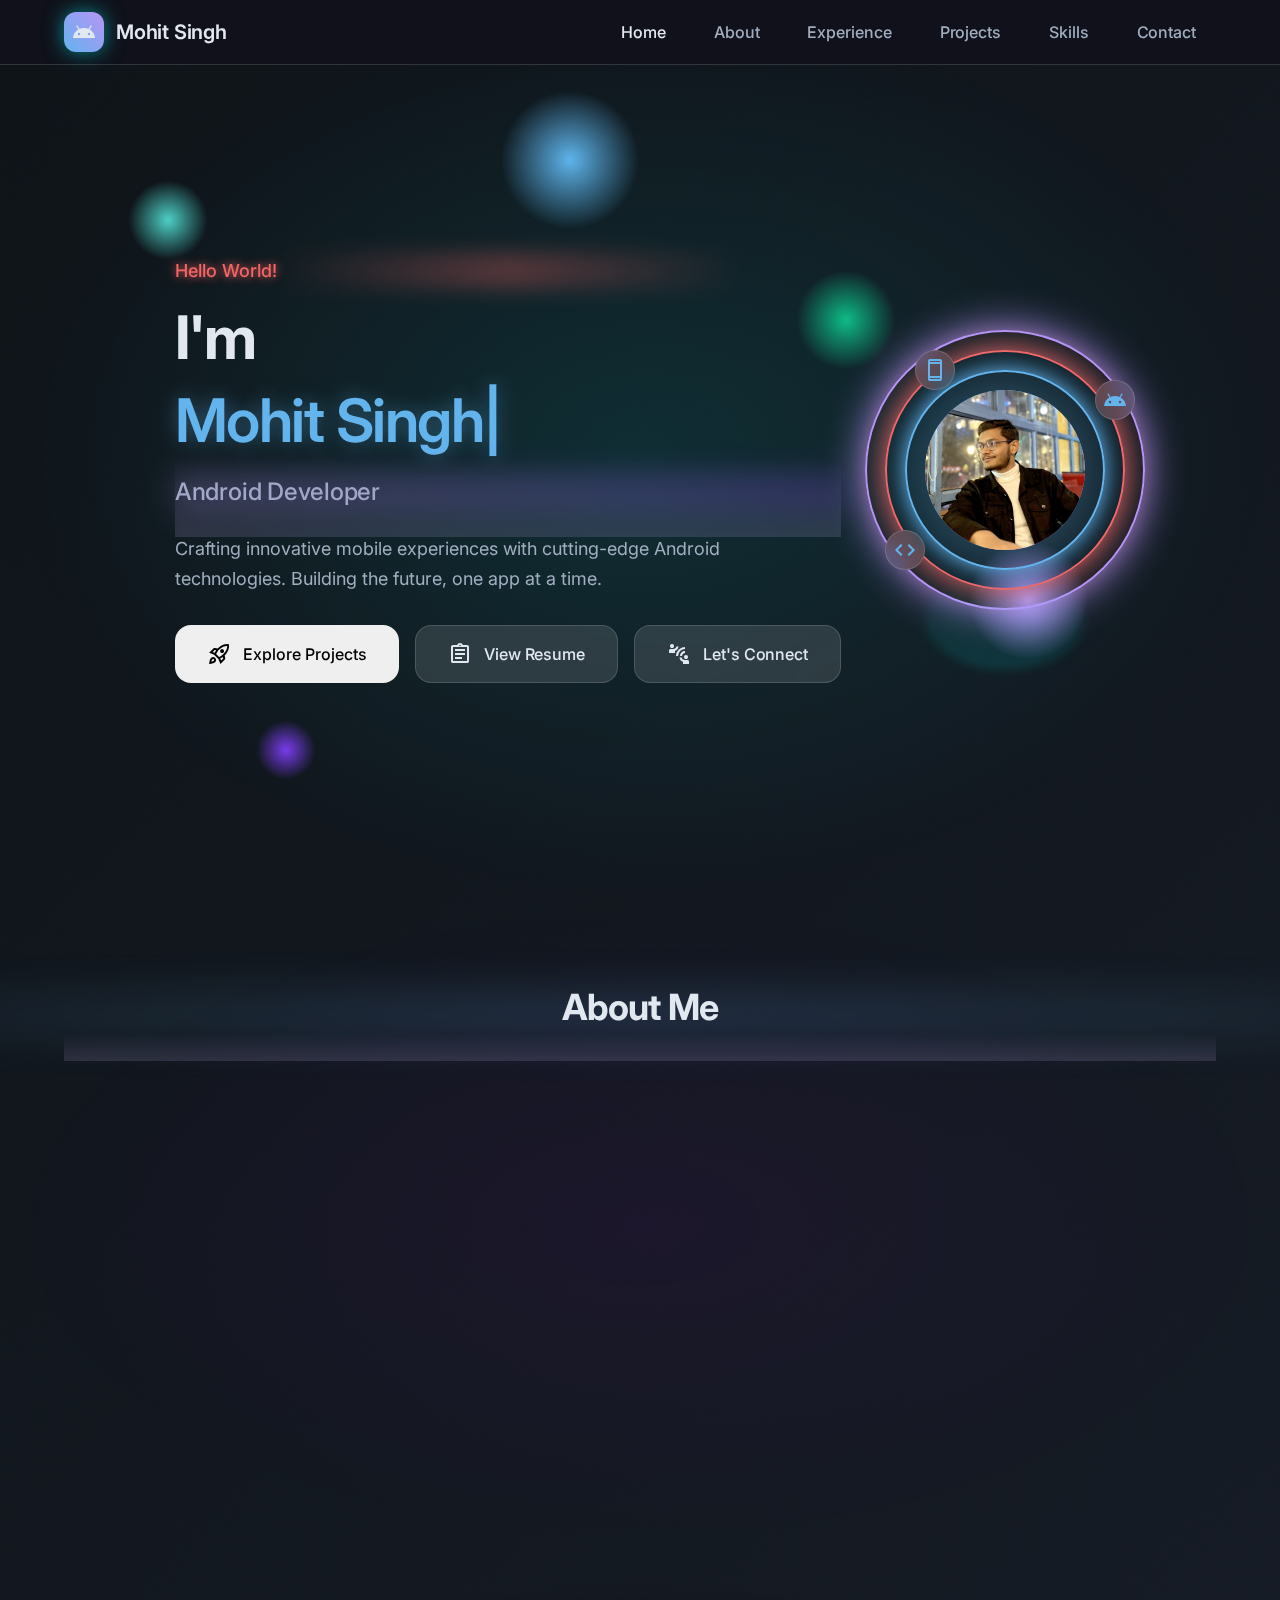
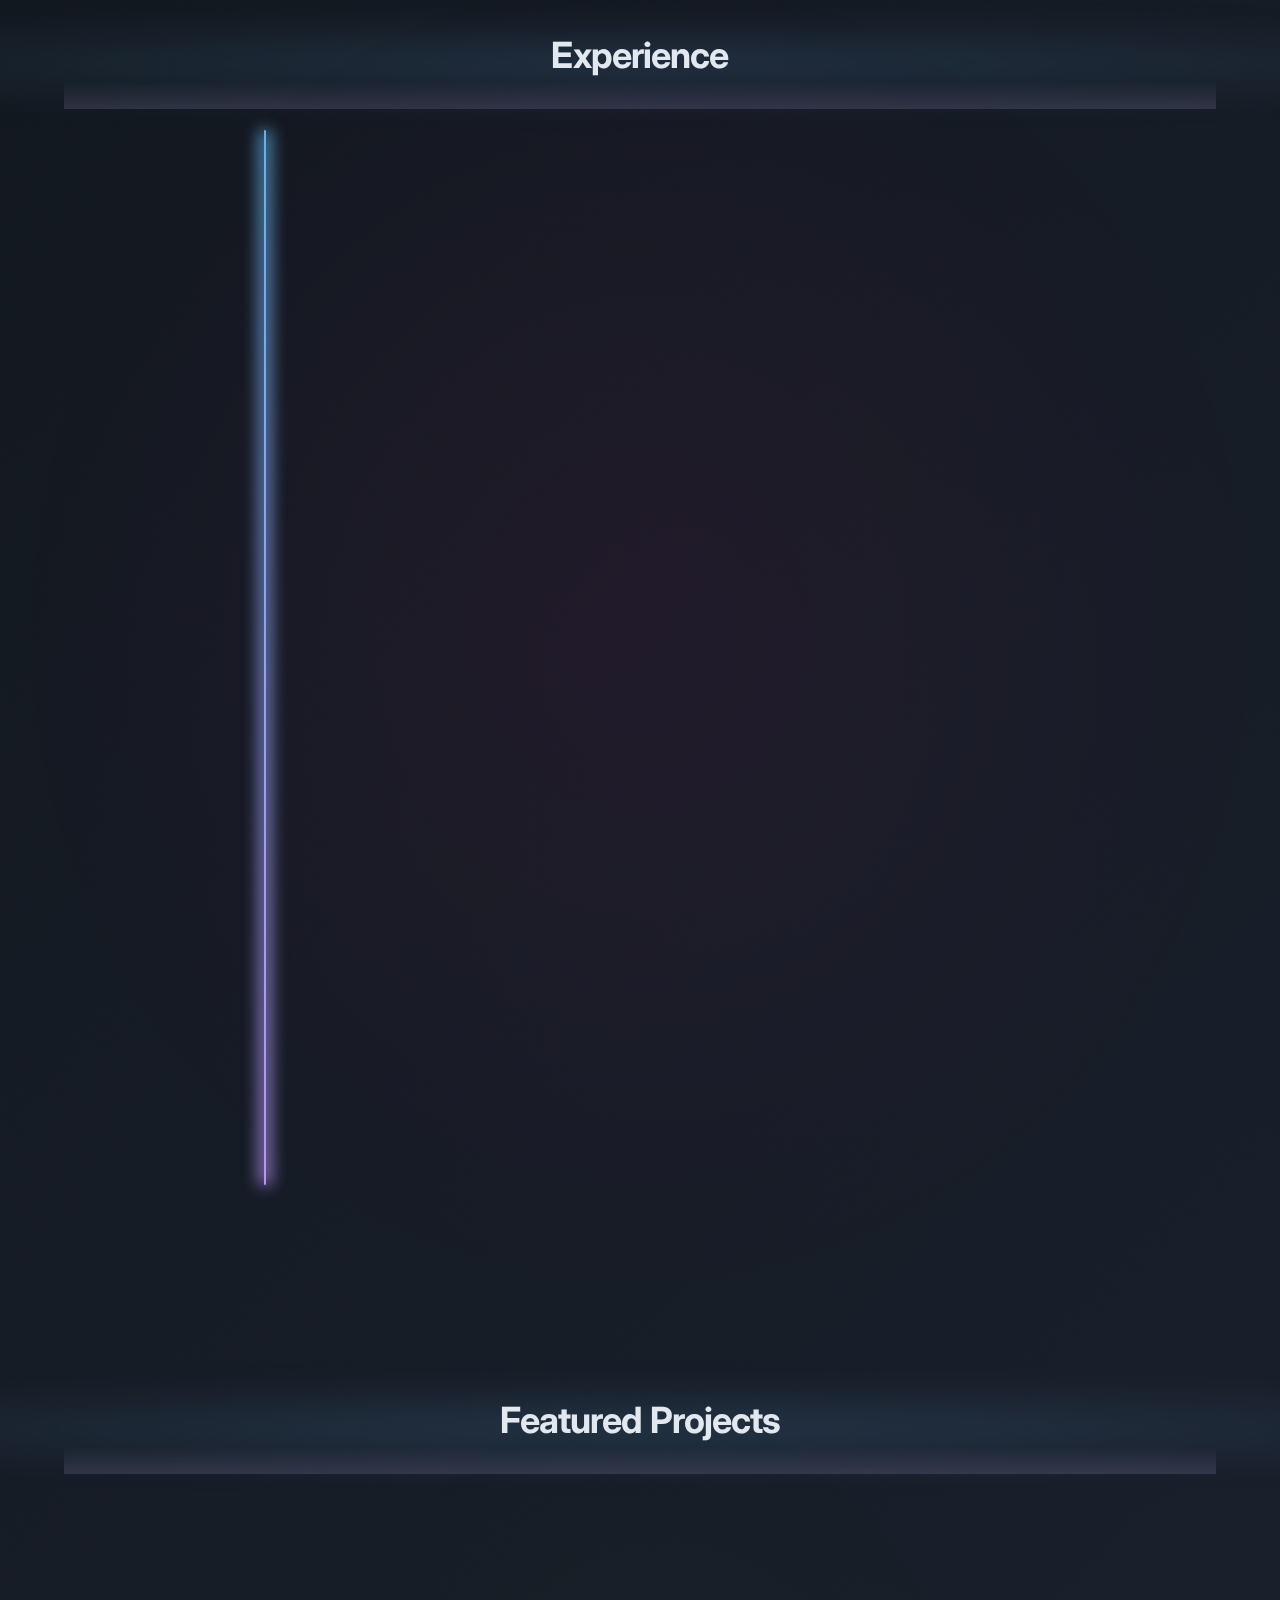
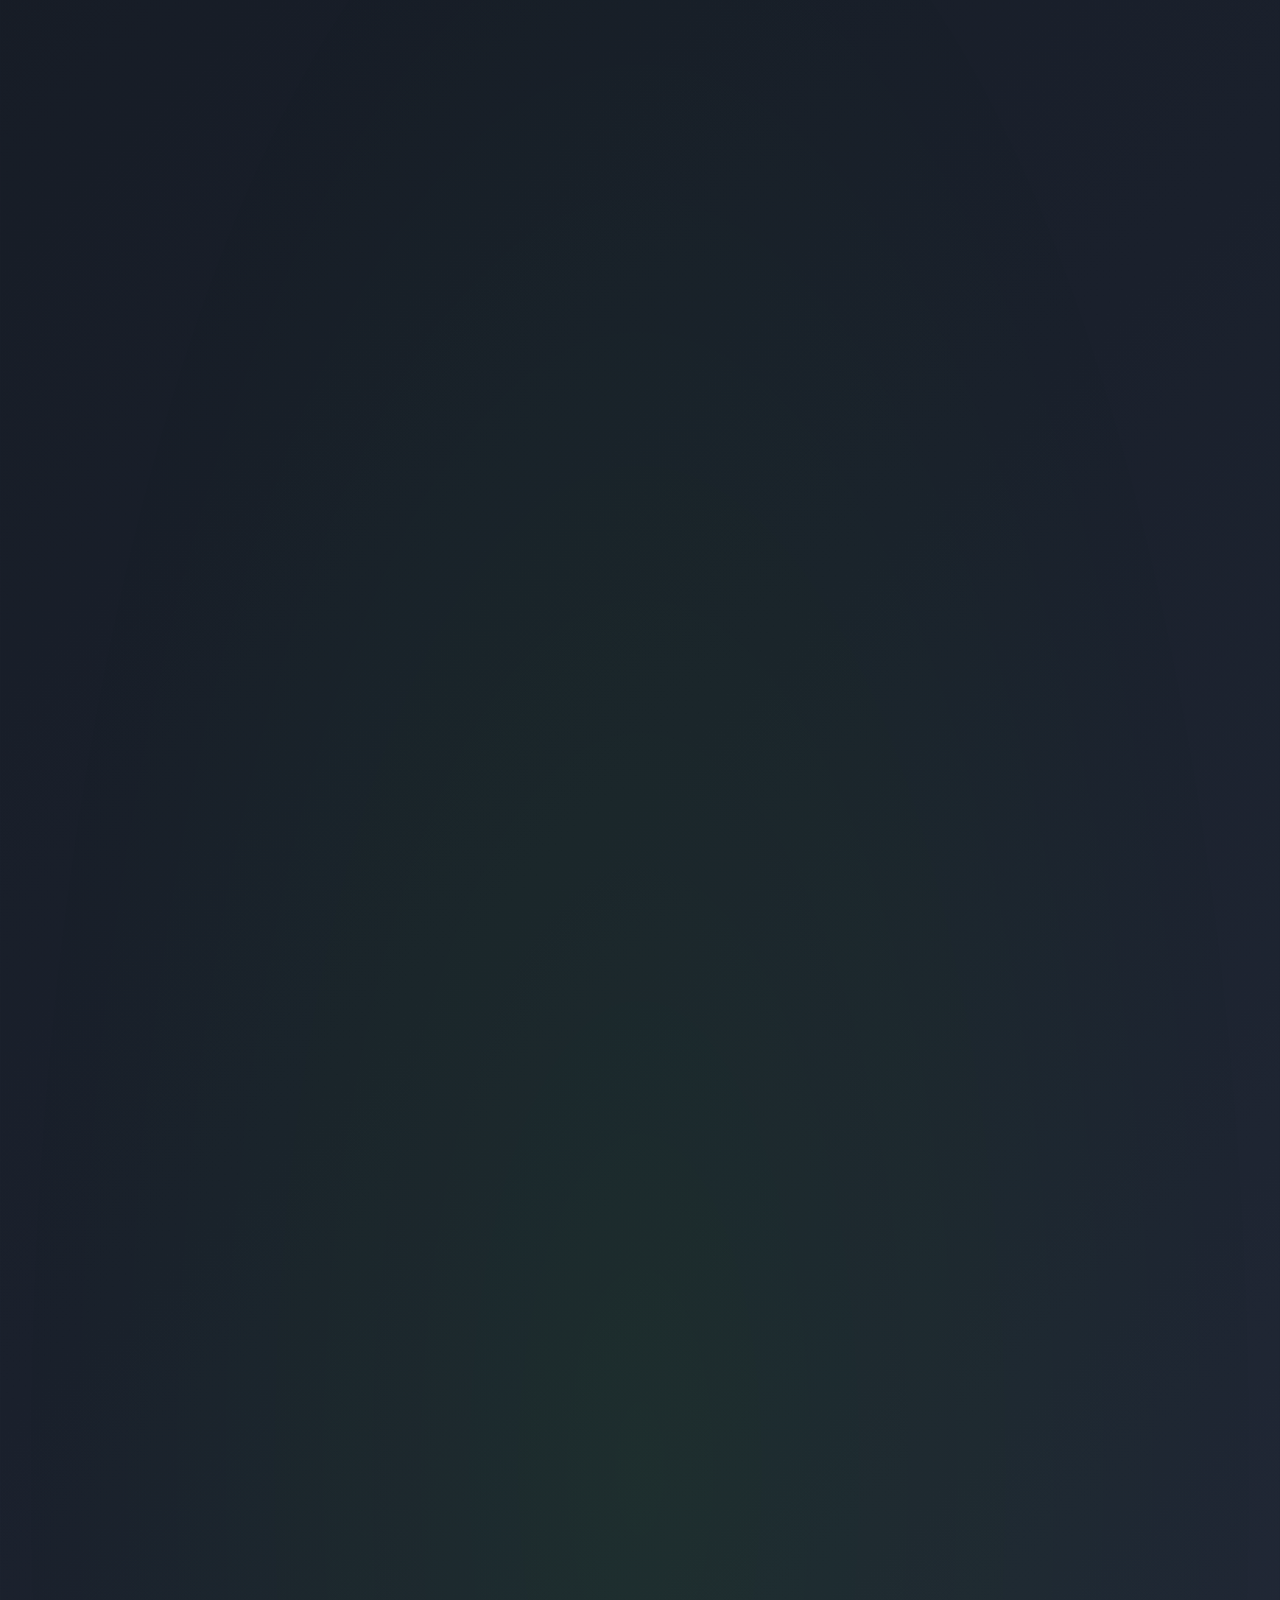
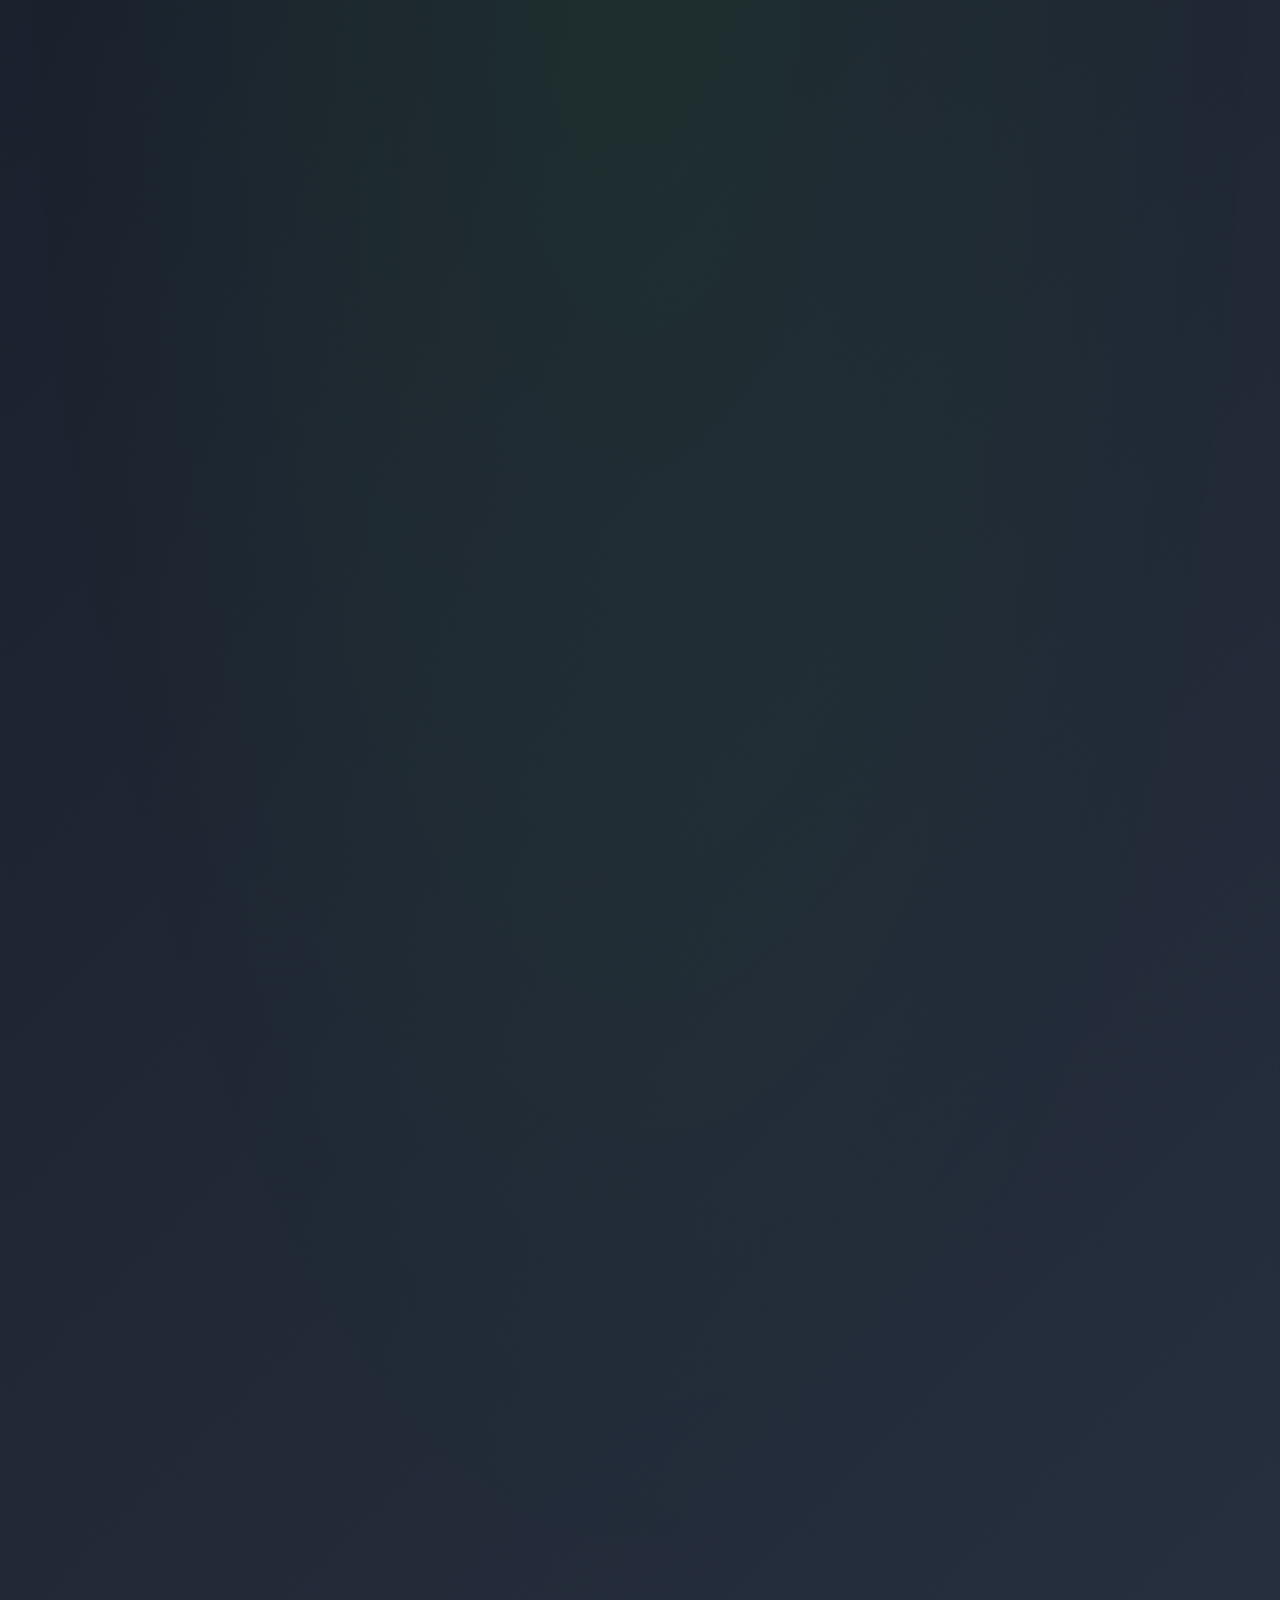
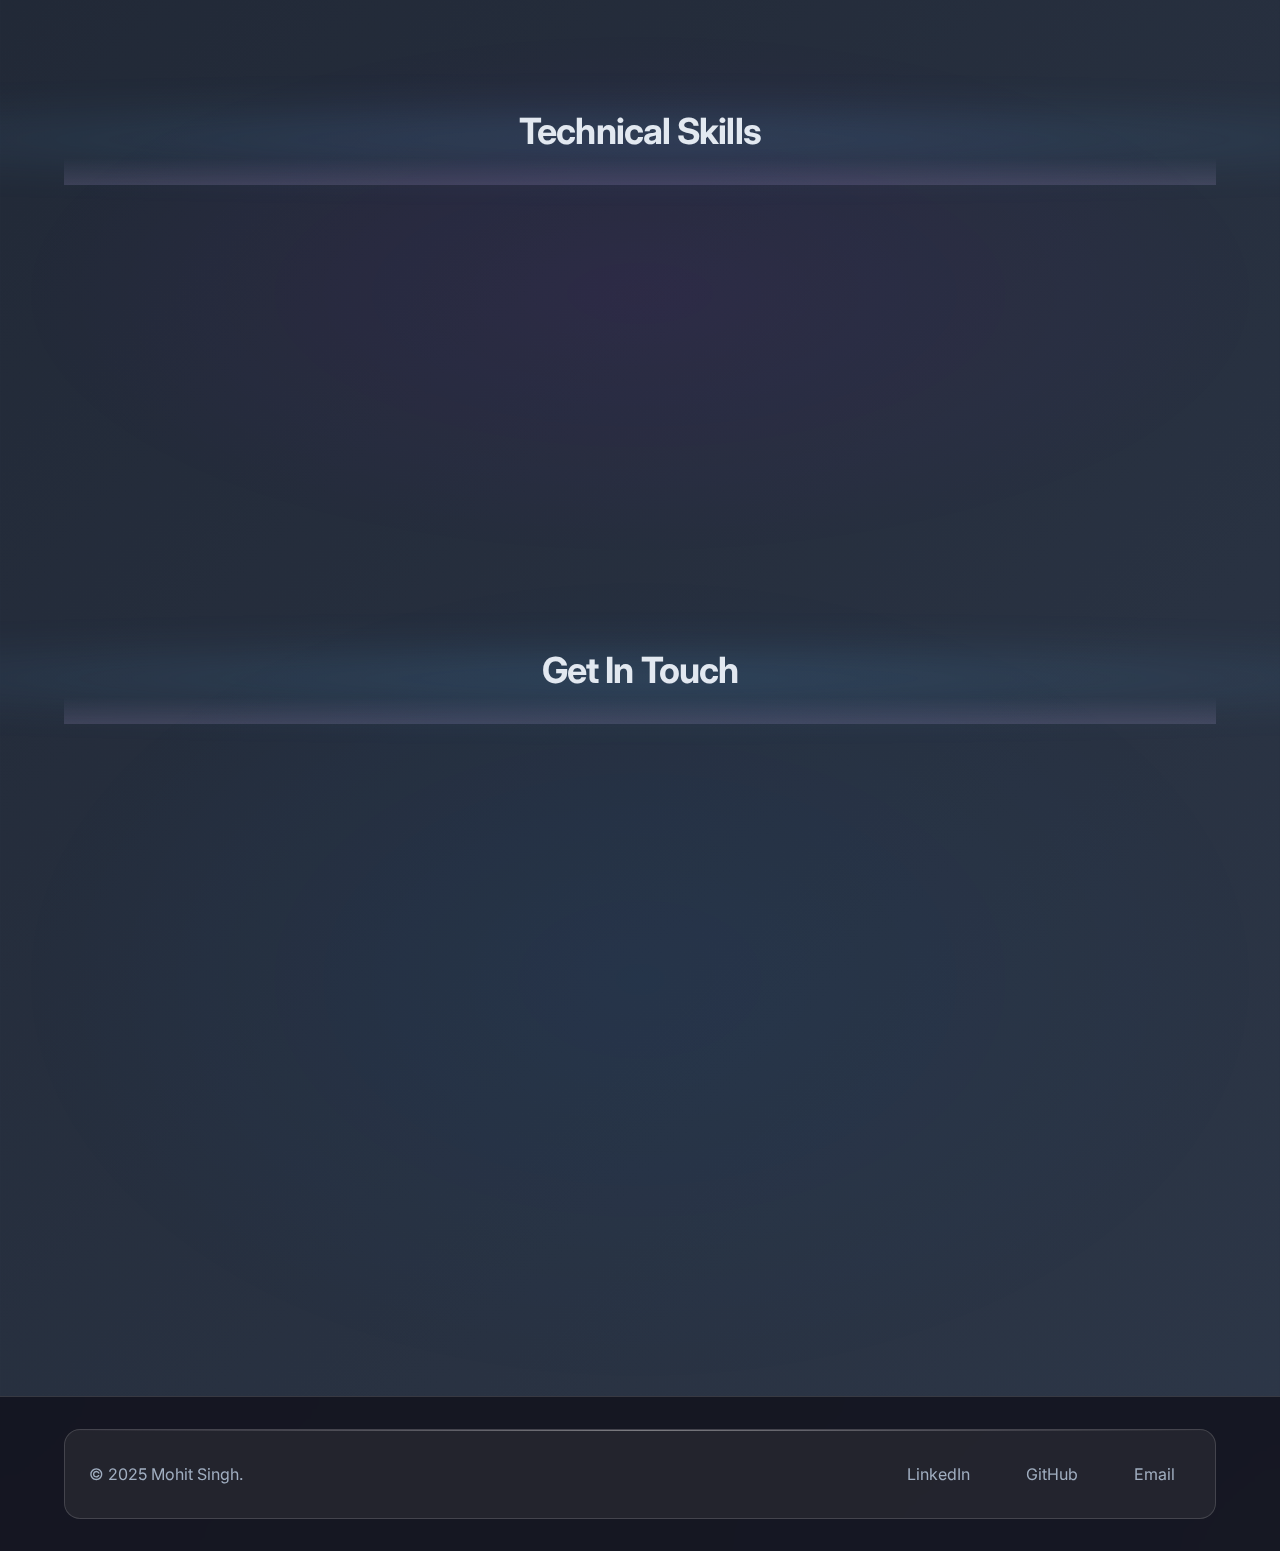
<file: index.html>
<!DOCTYPE html>
<html lang="en">
<head>
    <meta charset="UTF-8">
    <meta name="viewport" content="width=device-width, initial-scale=1.0">
    <title>Mohit Singh - Android Developer</title>
    
    <!-- Favicon -->
    <link rel="icon" type="image/x-icon" href="images/mohit.JPG">
    <link rel="icon" type="image/png" sizes="32x32" href="images/mohit.JPG">
    <link rel="icon" type="image/png" sizes="16x16" href="images/mohit.JPG">
    <link rel="apple-touch-icon" sizes="180x180" href="images/mohit.JPG">
    <link rel="manifest" href="site.webmanifest">
    
    <!-- Stylesheets -->
    <link rel="stylesheet" href="styles.css">
    <link rel="stylesheet" href="https://fonts.googleapis.com/css2?family=Roboto:wght@300;400;500;700&display=swap">
    <link rel="stylesheet" href="https://fonts.googleapis.com/css2?family=Material+Symbols+Outlined:opsz,wght,FILL,GRAD@24,400,0,0">
    <link rel="preconnect" href="https://fonts.googleapis.com">
    <link rel="preconnect" href="https://fonts.gstatic.com" crossorigin>
    <link href="https://fonts.googleapis.com/css2?family=Inter:wght@300;400;500;600;700&family=JetBrains+Mono:wght@400;500&display=swap" rel="stylesheet">
    
    <!-- Meta tags for SEO -->
    <meta name="description" content="Mohit Singh - Android Developer specializing in Kotlin, Jetpack Compose, and modern mobile app development. Building innovative Android applications with 1M+ downloads.">
    <meta name="keywords" content="Android Developer, Kotlin, Jetpack Compose, Mobile App Development, Android Studio, Firebase">
    <meta name="author" content="Mohit Singh">
    
    <!-- Open Graph tags -->
    <meta property="og:title" content="Mohit Singh - Android Developer">
    <meta property="og:description" content="Android Developer specializing in Kotlin, Jetpack Compose, and modern mobile app development">
    <meta property="og:image" content="images/mohit.JPG">
    <meta property="og:url" content="https://mohitsingh35.github.io/Portfolio/">
    <meta property="og:type" content="website">
</head>
<body>
    <!-- Animated Background -->
    <div class="animated-bg">
        <div class="floating-shapes">
            <div class="shape shape-1"></div>
            <div class="shape shape-2"></div>
            <div class="shape shape-3"></div>
            <div class="shape shape-4"></div>
            <div class="shape shape-5"></div>
        </div>
    </div>

    <!-- Navigation -->
    <nav class="navbar">
        <div class="nav-container">
            <div class="nav-brand">
                <div class="brand-icon">
                    <span class="material-symbols-outlined">android</span>
                </div>
                <span class="brand-text">Mohit Singh</span>
            </div>
            <div class="nav-menu" id="nav-menu">
                <a href="#home" class="nav-link">
                    <span class="nav-link-text">Home</span>
                    <div class="nav-link-glow"></div>
                </a>
                <a href="#about" class="nav-link">
                    <span class="nav-link-text">About</span>
                    <div class="nav-link-glow"></div>
                </a>
                <a href="#experience" class="nav-link">
                    <span class="nav-link-text">Experience</span>
                    <div class="nav-link-glow"></div>
                </a>
                <a href="#projects" class="nav-link">
                    <span class="nav-link-text">Projects</span>
                    <div class="nav-link-glow"></div>
                </a>
                <a href="#skills" class="nav-link">
                    <span class="nav-link-text">Skills</span>
                    <div class="nav-link-glow"></div>
                </a>
                <a href="#contact" class="nav-link">
                    <span class="nav-link-text">Contact</span>
                    <div class="nav-link-glow"></div>
                </a>
            </div>
            <div class="nav-toggle" id="nav-toggle">
                <span class="material-symbols-outlined">menu</span>
                <div class="toggle-glow"></div>
            </div>
        </div>
    </nav>

    <!-- Hero Section -->
    <section id="home" class="hero">
        <div class="hero-container">
            <div class="hero-content">
                <div class="hero-text">
                    <div class="hero-greeting">
                        <span class="greeting-text">Hello World!</span>
                        <div class="greeting-glow"></div>
                    </div>
                    <h1 class="hero-title">
                        <span class="title-line">I'm</span>
                        <span class="accent-text">Mohit Singh</span>
                        <div class="title-reflection"></div>
                    </h1>
                    <h2 class="hero-subtitle">
                        <span class="subtitle-text">Android Developer</span>
                        <div class="subtitle-glow"></div>
                    </h2>
                    <p class="hero-description">
                        Crafting innovative mobile experiences with cutting-edge Android technologies. 
                        Building the future, one app at a time.
                    </p>
                    <div class="hero-buttons">
                        <button class="btn-primary glass-enhanced-btn" onclick="scrollToSection('projects')">
                            <span class="btn-icon">
                                <span class="material-symbols-outlined">rocket_launch</span>
                            </span>
                            <span class="btn-text">Explore Projects</span>
                            <div class="btn-glow"></div>
                            <div class="btn-reflection"></div>
                        </button>
                        <a class="btn-secondary glass-btn" 
                        href="https://drive.google.com/file/d/1WA4m801YA5PcSyo6Cf78yYORBrqWEbbI/view?usp=sharing" 
                        target="_blank" rel="noopener noreferrer">
                            <span class="btn-icon">
                                <span class="material-symbols-outlined">assignment</span>
                            </span>
                            <span class="btn-text">View Resume</span>
                            <div class="btn-glow"></div>
                        </a>

                        <button class="btn-secondary glass-btn" onclick="scrollToSection('contact')">
                            <span class="btn-icon">
                                <span class="material-symbols-outlined">connect_without_contact</span>
                            </span>
                            <span class="btn-text">Let's Connect</span>
                            <div class="btn-glow"></div>
                        </button>
                    
                    </div>
                </div>
                <div class="hero-image">
                    <div class="hero-avatar">
                        <div class="avatar-ring ring-1"></div>
                        <div class="avatar-ring ring-2"></div>
                        <div class="avatar-ring ring-3"></div>
                        
                        <div class="avatar-content has-image">
                            <img src="images/mohit.JPG" alt="Mohit Singh" class="avatar-image">
                            <span class="material-symbols-outlined">person</span>
                        </div>
                        <div class="avatar-glow"></div>
                        <div class="avatar-reflection"></div>
                    </div>

                    <div class="floating-icons">
                        <div class="floating-icon icon-1">
                            <span class="material-symbols-outlined">android</span>
                        </div>
                        <div class="floating-icon icon-2">
                            <span class="material-symbols-outlined">code</span>
                        </div>
                        <div class="floating-icon icon-3">
                            <span class="material-symbols-outlined">smartphone</span>
                        </div>
                    </div>
                </div>
            </div>
        </div>
    </section>

    <!-- About Section -->
    <section id="about" class="about">
        <div class="container">
            <h2 class="section-title">
                <span class="title-text">About Me</span>
                <div class="title-glow"></div>
                <div class="title-reflection"></div>
            </h2>
            <div class="about-content">
                <div class="about-text">
                    <div class="text-card glass-card">
                        <p class="about-paragraph">
                            I'm a passionate Android Developer currently pursuing B.Tech in Computer Science at JSS Academy of Technical Education, Noida. 
                            With hands-on experience in developing scalable mobile applications, I've contributed to apps with over 1M+ downloads.
                        </p>
                        <p class="about-paragraph">
                            My expertise lies in modern Android development using Kotlin, Jetpack Compose, and following MVVM architecture patterns. 
                            I'm also actively involved in open-source projects and leading the Android development team at Nibble Computer Society.
                        </p>
                        <div class="card-glow"></div>
                    </div>
                    <div class="about-stats">
                        <div class="stat-item">
                            <div class="stat-content">
                                <span class="stat-number neon-text">1K+</span>
                                <span class="stat-label">App Downloads</span>
                                <div class="stat-glow"></div>
                            </div>
                        </div>
                        <div class="stat-item">
                            <div class="stat-content">
                                <span class="stat-number neon-text">10+</span>
                                <span class="stat-label">Projects</span>
                                <div class="stat-glow"></div>
                            </div>
                        </div>
                        <div class="stat-item">
                            <div class="stat-content">
                                <span class="stat-number neon-text">2+</span>
                                <span class="stat-label">Years Experience</span>
                                <div class="stat-glow"></div>
                            </div>
                        </div>
                    </div>
                </div>
         
                <div class="education-card glass-card">
                    <div class="education-icon">
                        <span class="material-symbols-outlined">school</span>
                        <div class="icon-glow"></div>
                    </div>
                    <div class="education-info">
                        <h3 class="education-title">B.Tech in Computer Science</h3>
                        <p class="education-institution">JSS Academy of Technical Education, Noida</p>
                        <span class="education-date neon-text">Nov 2022 - Aug 2026</span>
                    </div>
                    <div class="card-glow"></div>
                    <div class="card-reflection"></div>
                </div>
            </div>
        </div>
    </section>

    <!-- Experience Section -->
    <section id="experience" class="experience">
        <div class="container">
            <h2 class="section-title">
                <span class="title-text">Experience</span>
                <div class="title-glow"></div>
                <div class="title-reflection"></div>
            </h2>
            <div class="timeline">
                <div class="timeline-line">
                    <div class="line-glow"></div>
                </div>
                
                <div class="timeline-item">
                    <div class="timeline-marker">
                        <div class="marker-inner"></div>
                        <div class="marker-glow"></div>
                        <div class="marker-pulse"></div>
                    </div>
                    <div class="timeline-content">
                        <div class="experience-card glass-card">
                            <div class="experience-header">
                                <h3 class="experience-title">Freelance Android Developer</h3>
                                <span class="company neon-text">Taskstacks</span>
                                <div class="experience-meta">
                                    <span class="duration">Aug 2024 – May 2025</span>
                                    <span class="location">Remote, Noida</span>
                                </div>
                            </div>
                            <ul class="experience-achievements">
                                <li>Led end-to-end development and successful deployment of Taskstacks app on Play Store</li>
                                <li>Integrated Room database for water and task reminders with scheduled notifications</li>
                                <li>Implemented foreground services for timer and stopwatch with focus music and ambient sounds</li>
                            </ul>
                            <div class="experience-tags">
                                <span class="tag neon-tag">Kotlin</span>
                                <span class="tag neon-tag">Room Database</span>
                                <span class="tag neon-tag">Foreground Services</span>
                            </div>
                            <div class="card-glow"></div>
                            <div class="card-reflection"></div>
                        </div>
                    </div>
                </div>

                <div class="timeline-item">
                    <div class="timeline-marker">
                        <div class="marker-inner"></div>
                        <div class="marker-glow"></div>
                        <div class="marker-pulse"></div>
                    </div>
                    <div class="timeline-content">
                        <div class="experience-card glass-card">
                            <div class="experience-header">
                                <h3 class="experience-title">Android Developer Intern</h3>
                                <span class="company neon-text">MemoNeet</span>
                                <div class="experience-meta">
                                    <span class="duration">Oct 2023 – Dec 2023</span>
                                    <span class="location">Remote, Noida</span>
                                </div>
                            </div>
                            <ul class="experience-achievements">
                                <li>Optimized authentication flow with OTPless login, reducing SMS costs by 50%</li>
                                <li>Implemented Firebase Cloud Messaging (FCM) for Android 14+ devices</li>
                                <li>Developed offline ROOM database for efficient user course content management</li>
                                <li>Actively engaged with users to identify issues and provide targeted bug fixes</li>
                            </ul>
                            <div class="experience-tags">
                                <span class="tag neon-tag">Firebase FCM</span>
                                <span class="tag neon-tag">Room Database</span>
                                <span class="tag neon-tag">OTPless</span>
                            </div>
                            <div class="card-glow"></div>
                            <div class="card-reflection"></div>
                        </div>
                    </div>
                </div>

                <div class="timeline-item">
                    <div class="timeline-marker">
                        <div class="marker-inner"></div>
                        <div class="marker-glow"></div>
                        <div class="marker-pulse"></div>
                    </div>
                    <div class="timeline-content">
                        <div class="experience-card glass-card">
                            <div class="experience-header">
                                <h3 class="experience-title">Android Developer</h3>
                                <span class="company neon-text">Nibble Computer Society</span>
                                <div class="experience-meta">
                                    <span class="duration">Apr 2023 - Present</span>
                                    <span class="location">JSSATE Noida</span>
                                </div>
                            </div>
                            <ul class="experience-achievements">
                                <li>Leading Android development team in official CSE Department society</li>
                                <li>Mentoring junior developers in modern Android development practices</li>
                                <li>Organizing workshops and technical events for students</li>
                            </ul>
                            <div class="experience-tags">
                                <span class="tag neon-tag">Leadership</span>
                                <span class="tag neon-tag">Mentoring</span>
                                <span class="tag neon-tag">Team Management</span>
                            </div>
                            <div class="card-glow"></div>
                            <div class="card-reflection"></div>
                        </div>
                    </div>
                </div>
            </div>
        </div>
    </section>

    <!-- Projects Section -->
    <section id="projects" class="projects">
        <div class="container">
            <h2 class="section-title">
                <span class="title-text">Featured Projects</span>
                <div class="title-glow"></div>
                <div class="title-reflection"></div>
            </h2>
            <div class="projects-grid">
                <!-- Project 1: Oxygen PMS -->
                <div class="project-card-container">
                    <div class="project-card">
                        <!-- Front of card -->
                        <div class="project-card-front glass-card">
                            <div class="project-header">
                                <div class="project-icon has-image">
                                    <img src="images/o2logo.png" alt="Oxygen PMS Icon" class="project-icon-image">
                                    <span class="material-symbols-outlined">assignment</span>
                                    <div class="icon-glow"></div>
                                </div>
                                
                            </div>
                            <h3 class="project-title">Oxygen PMS</h3>
                            <p class="project-description">
                                Open-source Agile Project Management + Issue tracking software built for internal management. 
                                Offers 90% cost reduction compared to alternatives like Jira.
                            </p>
                            <div class="project-features">
                                <span class="feature neon-feature">Data Analytics</span>
                                <span class="feature neon-feature">Google Gemini AI</span>
                                <span class="feature neon-feature">Agile Techniques</span>
                            </div>
                            <div class="project-tech">
                                <span class="tech-tag">Kotlin</span>
                                <span class="tech-tag">Dagger Hilt</span>
                                <span class="tech-tag">Retrofit</span>
                                <span class="tech-tag">MVVM</span>
                            </div>
                            <div class="card-glow"></div>
                            <div class="card-reflection"></div>
                        </div>
                        <!-- Back of card -->
                        <div class="project-card-back">
                            <img src="images/o2-banner.png" alt="Oxygen PMS Screenshot" class="project-card-back-image">
                            <div class="project-card-back-content">
                                <h3 class="project-card-back-title">Oxygen PMS</h3>
                                <p class="project-card-back-description">
                                    A comprehensive project management solution with AI-powered insights and real-time collaboration features.
                                </p>
                                <a href="https://github.com/mohitsingh35/O2-Mohit" target="_blank" class="github-button">
                                    <span class="material-symbols-outlined github-button-icon">code</span>
                                    <span>View on GitHub</span>
                                </a>
                            </div>
                        </div>
                    </div>
                </div>

                <!-- Project 2: Mario NCS -->
                <div class="project-card-container">
                    <div class="project-card">
                        <!-- Front of card -->
                        <div class="project-card-front glass-card">
                            <div class="project-header">
                                <div class="project-icon has-image">
                                    <img src="images/mario_logo.png" alt="Oxygen PMS Icon" class="project-icon-image">
                                    <span class="material-symbols-outlined">assignment</span>
                                    <div class="icon-glow"></div>
                                </div>
                                
                            </div>
                            <h3 class="project-title">Mario: Everything NCS</h3>
                            <p class="project-description">
                                Open-source event management application with user management software. 
                                Published on Google Play Store with 250+ active users.
                            </p>
                            <div class="project-features">
                                <span class="feature neon-feature">Real-time Notifications</span>
                                <span class="feature neon-feature">Gamified Engagement</span>
                                <span class="feature neon-feature">Mario Coins System</span>
                            </div>
                            <div class="project-tech">
                                <span class="tech-tag">Kotlin</span>
                                <span class="tech-tag">MVVM</span>
                                <span class="tech-tag">Room DB</span>
                                <span class="tech-tag">Firebase FCM</span>
                            </div>
                            <div class="card-glow"></div>
                            <div class="card-reflection"></div>
                        </div>
                        <!-- Back of card -->
                        <div class="project-card-back">
                            <img src="images/mario_banner_up.png" alt="Mario NCS Screenshot" class="project-card-back-image">
                            <div class="project-card-back-content">
                                <h3 class="project-card-back-title">Mario: Everything NCS</h3>
                                <p class="project-card-back-description">
                                    Gamified event management platform with real-time notifications and reward system for enhanced user engagement.
                                </p>
                                <a href="https://github.com/mohitsingh35/Mario" target="_blank" class="github-button">
                                    <span class="material-symbols-outlined github-button-icon">code</span>
                                    <span>View on GitHub</span>
                                </a>
                            </div>
                        </div>
                    </div>
                </div>

                <!-- Project 3: Buxx Marketplace -->
                <div class="project-card-container">
                    <div class="project-card">
                        <!-- Front of card -->
                        <div class="project-card-front glass-card">
                            <div class="project-header">
                                <div class="project-icon has-image">
                                    <img src="images/buxx.png" alt="Oxygen PMS Icon" class="project-icon-image">
                                    <span class="material-symbols-outlined">assignment</span>
                                    <div class="icon-glow"></div>
                                </div>
                                
                            </div>
                            <h3 class="project-title">Buxx: College Marketplace</h3>
                            <p class="project-description">
                                Hyperlocal community marketplace application where users exchange or sell items. 
                                Features secure chat system for user-seller communication.
                            </p>
                            <div class="project-features">
                                <span class="feature neon-feature">Secure Chat System</span>
                                <span class="feature neon-feature">Real-time Notifications</span>
                                <span class="feature neon-feature">Hyperlocal Community</span>
                            </div>
                            <div class="project-tech">
                                <span class="tech-tag">Kotlin</span>
                                <span class="tech-tag">Jetpack Compose</span>
                                <span class="tech-tag">MVVM</span>
                                <span class="tech-tag">Firebase</span>
                            </div>
                            <div class="card-glow"></div>
                            <div class="card-reflection"></div>
                        </div>
                        <!-- Back of card -->
                        <div class="project-card-back">
                            <img src="images/buxx-banner.png" alt="Buxx Marketplace Screenshot" class="project-card-back-image">
                            <div class="project-card-back-content">
                                <h3 class="project-card-back-title">Buxx: College Marketplace</h3>
                                <p class="project-card-back-description">
                                    Secure peer-to-peer marketplace for college communities with integrated chat and location-based services.
                                </p>
                                <a href="https://github.com/mohitsingh35/Buxx" target="_blank" class="github-button">
                                    <span class="material-symbols-outlined github-button-icon">code</span>
                                    <span>View on GitHub</span>
                                </a>
                            </div>
                        </div>
                    </div>
                </div>

                <!-- Project 4: Nextbus -->
               <div class="project-card-container">
                    <div class="project-card">
                        <!-- Front of card -->
                        <div class="project-card-front glass-card">
                            <div class="project-header">
                                <div class="project-icon has-image">
                                    <img src="images/nextbus.png" alt="Nextbus Icon" class="project-icon-image">
                                    <span class="material-symbols-outlined">location_on</span>
                                    <div class="icon-glow"></div>
                                </div>
                                
                            </div>
                            <h3 class="project-title">Nextbus</h3>
                            <p class="project-description">
                                Realtime bus tracking app developed for SIH 23 using Kotlin & Jetpack Compose. Tracks live locations using a separate driver app and displays bus routes using Google Maps API.
                            </p>
                            <div class="project-features">
                                <span class="feature neon-feature">Live Location</span>
                                <span class="feature neon-feature">Bus Search</span>
                                <span class="feature neon-feature">Google Maps</span>
                            </div>
                            <div class="project-tech">
                                <span class="tech-tag">Kotlin</span>
                                <span class="tech-tag">Jetpack Compose</span>
                                <span class="tech-tag">Google Maps API</span>
                                <span class="tech-tag">Dagger-Hilt</span>
                                <span class="tech-tag">Firebase</span>
                            </div>
                            <div class="card-glow"></div>
                            <div class="card-reflection"></div>
                        </div>
                        <!-- Back of card -->
                        <div class="project-card-back">
                            <img src="images/nextbus-banner.png" alt="Nextbus Screenshot" class="project-card-back-image">
                            <div class="project-card-back-content">
                                <h3 class="project-card-back-title">Nextbus (Himsafar)</h3>
                                <p class="project-card-back-description">
                                    Android app for real-time bus tracking with multi-language support. Search by bus number, stop-to-stop, or nearby buses. Foreground service updates location every 5 seconds.
                                </p>
                                <a href="https://github.com/mohitsingh35/NextBus" target="_blank" class="github-button">
                                    <span class="material-symbols-outlined github-button-icon">code</span>
                                    <span>View on GitHub</span>
                                </a>
                            </div>
                        </div>
                    </div>
                </div>


                <!-- Project 5: Fontfull Library -->
                <div class="project-card-container">
                    <div class="project-card">
                        <!-- Front of card -->
                        <div class="project-card-front glass-card">
                            <div class="project-header">
                                <div class="project-icon has-image">
                                    <img src="images/fontful.png" alt="FontFull Icon" class="project-icon-image">
                                    <span class="material-symbols-outlined">text_format</span>
                                    <div class="icon-glow"></div>
                                </div>
                                
                            </div>
                            <h3 class="project-title">FontFullLibrary ツ</h3>
                            <p class="project-description">
                                Lightweight Android font customization library built with Kotlin. Offers font style, size, and color options via bottom sheets — all in just a few lines of code.
                            </p>
                            <div class="project-features">
                                <span class="feature neon-feature">Font Style</span>
                                <span class="feature neon-feature">Size Slider</span>
                                <span class="feature neon-feature">Color Picker</span>
                            </div>
                            <div class="project-tech">
                                <span class="tech-tag">Kotlin</span>
                                <span class="tech-tag">BottomSheetDialog</span>
                                <span class="tech-tag">Material Design</span>
                                <span class="tech-tag">Gradle</span>
                            </div>
                            <div class="card-glow"></div>
                            <div class="card-reflection"></div>
                        </div>
                        <!-- Back of card -->
                        <div class="project-card-back">
                            <img src="images/fontfull-banner.png" alt="FontFull Screenshot" class="project-card-back-image">
                            <div class="project-card-back-content">
                                <h3 class="project-card-back-title">FontFullLibrary ツ</h3>
                                <p class="project-card-back-description">
                                    Font customization made simple — style, size, and color tweaks in a clean UI. Easy integration through Gradle and support for custom .ttf fonts.
                                </p>
                                <a href="https://github.com/mohitsingh35/FontFullLibrary" target="_blank" class="github-button">
                                    <span class="material-symbols-outlined github-button-icon">code</span>
                                    <span>View on GitHub</span>
                                </a>
                            </div>
                        </div>
                    </div>
                </div>


                <!-- Project 6: NCS Quizr -->
                <div class="project-card-container">
                    <div class="project-card">
                        <!-- Front of card -->
                        <div class="project-card-front glass-card">
                            <div class="project-header">
                                <div class="project-icon has-image">
                                    <img src="images/ncs-quizr.png" alt="NCS Quizr Icon" class="project-icon-image">
                                    <span class="material-symbols-outlined">quiz</span>
                                    <div class="icon-glow"></div>
                                </div>
                                
                            </div>
                            <h3 class="project-title">NCS-Quizr</h3>
                            <p class="project-description">
                                Fast, interactive and real-time quiz platform designed for tech events, with live leaderboard and admin controls — even in low internet environments.
                            </p>
                            <div class="project-features">
                                <span class="feature neon-feature">Realtime Quiz</span>
                                <span class="feature neon-feature">Live Leaderboard</span>
                                <span class="feature neon-feature">Admin Panel</span>
                            </div>
                            <div class="project-tech">
                                <span class="tech-tag">Kotlin</span>
                                <span class="tech-tag">Firebase</span>
                                <span class="tech-tag">Realtime DB</span>
                                <span class="tech-tag">MVVM</span>
                            </div>
                            <div class="card-glow"></div>
                            <div class="card-reflection"></div>
                        </div>
                        <!-- Back of card -->
                        <div class="project-card-back">
                            <img src="images/quizr-banner.png" alt="Quizr Screenshot" class="project-card-back-image">
                            <div class="project-card-back-content">
                                <h3 class="project-card-back-title">NCS-Quizr</h3>
                                <p class="project-card-back-description">
                                    Quizr solves quiz conduction issues in events like orientations and workshops with real-time syncing, player tracking, and a leaderboard-driven gamified experience.
                                </p>
                                <a href="https://github.com/arpitmx/NCS-Quizr" target="_blank" class="github-button">
                                    <span class="material-symbols-outlined github-button-icon">code</span>
                                    <span>View on GitHub</span>
                                </a>
                            </div>
                        </div>
                    </div>
                </div>

        </div>
    </section>

    <!-- Skills Section -->
    <section id="skills" class="skills">
        <div class="container">
            <h2 class="section-title">
                <span class="title-text">Technical Skills</span>
                <div class="title-glow"></div>
                <div class="title-reflection"></div>
            </h2>
            <div class="skills-grid">
                <div class="skill-category glass-card">
                    <h3 class="category-title">
                        <span class="category-icon">
                            <span class="material-symbols-outlined">code</span>
                            <div class="icon-glow"></div>
                        </span>
                        <span class="category-text neon-text">Languages</span>
                    </h3>
                    <div class="skills-list">
                        <span class="skill-chip neon-chip">Kotlin</span>
                        <span class="skill-chip neon-chip">Java</span>
                        <span class="skill-chip neon-chip">C++</span>
                        <span class="skill-chip neon-chip">Python</span>
                        <span class="skill-chip neon-chip">SQL</span>
                    </div>
                    <div class="card-glow"></div>
                    <div class="card-reflection"></div>
                </div>

                <div class="skill-category glass-card">
                    <h3 class="category-title">
                        <span class="category-icon">
                            <span class="material-symbols-outlined">build</span>
                            <div class="icon-glow"></div>
                        </span>
                        <span class="category-text neon-text">Developer Tools</span>
                    </h3>
                    <div class="skills-list">
                        <span class="skill-chip neon-chip">Android Studio</span>
                        <span class="skill-chip neon-chip">VS Code</span>
                        <span class="skill-chip neon-chip">AWS</span>
                        <span class="skill-chip neon-chip">MongoDB</span>
                        <span class="skill-chip neon-chip">Firebase</span>
                        <span class="skill-chip neon-chip">Postman</span>

                    </div>
                    <div class="card-glow"></div>
                    <div class="card-reflection"></div>
                </div>

                <div class="skill-category glass-card">
                    <h3 class="category-title">
                        <span class="category-icon">
                            <span class="material-symbols-outlined">android</span>
                            <div class="icon-glow"></div>
                        </span>
                        <span class="category-text neon-text">Technologies & Frameworks</span>
                    </h3>
                    <div class="skills-list">
                        <span class="skill-chip neon-chip">Android SDK</span>
                        <span class="skill-chip neon-chip">Jetpack Compose</span>
                        <span class="skill-chip neon-chip">JUnit</span>
                        <span class="skill-chip neon-chip">Gradle</span>
                        <span class="skill-chip neon-chip">Django</span>
                        <span class="skill-chip neon-chip">Fast API</span>
                        <span class="skill-chip neon-chip">Git CI/CD</span>
                        <span class="skill-chip neon-chip">Linux</span>
                        <span class="skill-chip neon-chip">Docker</span>
                    </div>
                    <div class="card-glow"></div>
                    <div class="card-reflection"></div>
                </div>
            </div>
        </div>
    </section>

    <!-- Contact Section -->
    <section id="contact" class="contact">
        <div class="container">
            <h2 class="section-title">
                <span class="title-text">Get In Touch</span>
                <div class="title-glow"></div>
                <div class="title-reflection"></div>
            </h2>
            <div class="contact-content">
                <div class="contact-info">
                    <div class="contact-text glass-card">
                        <h3 class="contact-title neon-text">Let's work together!</h3>
                        <p class="contact-description">
                            I'm always interested in new opportunities and exciting projects. 
                            Whether you have a question or just want to say hi, feel free to reach out!
                        </p>
                        <div class="card-glow"></div>
                    </div>
                    <div class="android-mascot-container">
                        <div class="android-mascot">
                            <!-- Android Head -->
                            <div class="android-head">
                                <div class="android-antenna antenna-left"></div>
                                <div class="android-antenna antenna-right"></div>
                                <div class="android-eye eye-left"></div>
                                <div class="android-eye eye-right"></div>
                                <div class="android-head-glow"></div>
                            </div>
                            
                            <!-- Android Body -->
                            <div class="android-body">
                                <div class="android-body-glow"></div>
                            </div>
                            
                            <!-- Android Arms -->
                            <div class="android-arm arm-left"></div>
                            <div class="android-arm arm-right"></div>
                            
                            <!-- Android Legs -->
                            <div class="android-leg leg-left"></div>
                            <div class="android-leg leg-right"></div>
                            
                            <!-- Floating Code Elements -->
                            <div class="floating-code code-1">&lt;/&gt;</div>
                            <div class="floating-code code-2">{ }</div>
                            <div class="floating-code code-3">fun()</div>
                            <div class="floating-code code-4">@</div>
                            
                            <!-- Reflection -->
                            <div class="android-reflection"></div>
                        </div>
                    </div>
                </div>
                <!-- <div class="contact-form-container">
                    <form id="contact-form" class="contact-form glass-card">
                        <div class="form-group">
                            <label for="name" class="form-label">Name</label>
                            <input type="text" id="name" name="name" class="form-input" required>
                            <div class="input-glow"></div>
                        </div>
                        <div class="form-group">
                            <label for="email" class="form-label">Email</label>
                            <input type="email" id="email" name="email" class="form-input" required>
                            <div class="input-glow"></div>
                        </div>
                        <div class="form-group">
                            <label for="message" class="form-label">Message</label>
                            <textarea id="message" name="message" rows="5" class="form-input" required></textarea>
                            <div class="input-glow"></div>
                        </div>
                        <button type="submit" class="btn-primary neon-btn">
                            <span class="btn-icon">
                                <span class="material-symbols-outlined">send</span>
                            </span>
                            <span class="btn-text">Send Message</span>
                            <div class="btn-glow"></div>
                            <div class="btn-reflection"></div>
                        </button>
                        <div class="card-glow"></div>
                        <div class="card-reflection"></div>
                    </form>
                </div> -->
                <div class="contact-form-container">
                    <form id="contact-form"
                            class="contact-form glass-card"
                            action="https://formsubmit.co/msbsr9837@gmail.com"
                            method="POST">
                            
                        <div class="form-group">
                        <label for="name" class="form-label">Name</label>
                        <input type="text" id="name" name="name" class="form-input" required>
                        <div class="input-glow"></div>
                        </div>

                        <div class="form-group">
                        <label for="email" class="form-label">Email</label>
                        <input type="email" id="email" name="email" class="form-input" required>
                        <div class="input-glow"></div>
                        </div>

                        <div class="form-group">
                        <label for="message" class="form-label">Message</label>
                        <textarea id="message" name="message" rows="5" class="form-input" required></textarea>
                        <div class="input-glow"></div>
                        </div>

                        <!-- Optional hidden fields -->
                        <input type="hidden" name="_captcha" value="false" />
                        <input type="hidden" name="_template" value="table" />
                        <input type="hidden" name="_next" value="https://mohitsingh35.github.io/Portfolio/thank-you.html" />

                        <button type="submit" class="btn-primary neon-btn">
                        <span class="btn-icon">
                            <span class="material-symbols-outlined">send</span>
                        </span>
                        <span class="btn-text">Send Message</span>
                        <div class="btn-glow"></div>
                        <div class="btn-reflection"></div>
                        </button>

                        <div class="card-glow"></div>
                        <div class="card-reflection"></div>
                    </form>
                    </div>

            </div>
        </div>
    </section>

    <!-- Footer -->
    <footer class="footer">
        <div class="container">
            <div class="footer-content glass-card">
                <p class="footer-text">&copy; 2025 Mohit Singh.</p>
                <div class="footer-links">
                    <a href="https://linkedin.com/in/yes-mohit" target="_blank" class="footer-link">
                        <span>LinkedIn</span>
                        <div class="link-glow"></div>
                    </a>
                    <a href="https://github.com/mohitsingh35" target="_blank" class="footer-link">
                        <span>GitHub</span>
                        <div class="link-glow"></div>
                    </a>
                    <a href="mailto:mohitsingh732@yahoo.com" class="footer-link">
                        <span>Email</span>
                        <div class="link-glow"></div>
                    </a>
                </div>
                <div class="card-glow"></div>
            </div>
        </div>
    </footer>

    <script src="script.js"></script>
</body>
</html>
</file>
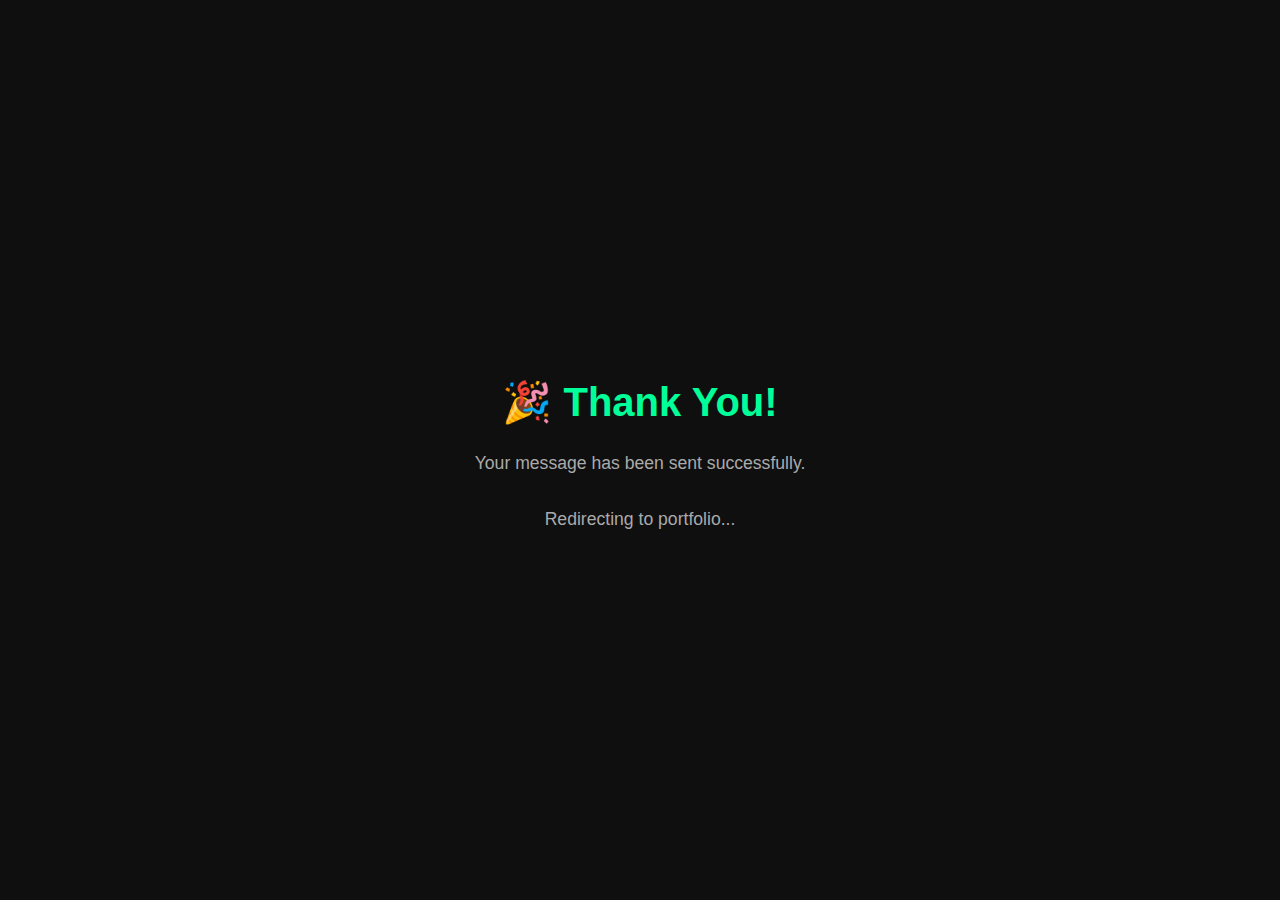
<file: thank-you.html>
<!DOCTYPE html>
<html lang="en">
<head>
  <meta charset="UTF-8">
  <meta name="viewport" content="width=device-width, initial-scale=1">
  <title>Thank You</title>
  <style>
    body {
      margin: 0;
      padding: 0;
      font-family: "Segoe UI", sans-serif;
      background: #0f0f0f;
      color: #00ff99;
      display: flex;
      justify-content: center;
      align-items: center;
      height: 100vh;
      flex-direction: column;
      text-align: center;
    }
    h1 {
      font-size: 2.5rem;
      margin-bottom: 10px;
    }
    p {
      font-size: 1.1rem;
      color: #aaa;
    }
  </style>
</head>
<body>
  <h1>🎉 Thank You!</h1>
  <p>Your message has been sent successfully.</p>
  <p>Redirecting to portfolio...</p>

  <script>
    setTimeout(() => {
      window.location.href = "https://mohitsingh35.github.io/Portfolio/";
    }, 4000); // 4 seconds delay
  </script>
</body>
</html>
</file>
<file: styles.css>
/* Material Design 3 Dark Theme with Glass-Optimized Colors */
:root {
  /* Refined Glass-Optimized Color Palette */
  --md-sys-color-primary: #e8eaed;
  --md-sys-color-on-primary: #1a1a1a;
  --md-sys-color-primary-container: #2d3748;
  --md-sys-color-on-primary-container: #f7fafc;

  /* Glass-Friendly Secondary Colors */
  --md-sys-color-secondary: #cbd5e0;
  --md-sys-color-on-secondary: #2d3748;
  --md-sys-color-secondary-container: #4a5568;
  --md-sys-color-on-secondary-container: #f7fafc;

  /* Elegant Tertiary Colors */
  --md-sys-color-tertiary: #a0aec0;
  --md-sys-color-on-tertiary: #2d3748;
  --md-sys-color-tertiary-container: #4a5568;
  --md-sys-color-on-tertiary-container: #f7fafc;

  /* Dark Glass Surface Colors */
  --md-sys-color-surface: #e2e8f0;
  --md-sys-color-on-surface: #e2e8f0;
  --md-sys-color-surface-variant: #2d3748;
  --md-sys-color-on-surface-variant: #a0aec0;
  --md-sys-color-surface-container: #1a202c;
  --md-sys-color-surface-container-low: #171923;
  --md-sys-color-surface-container-high: #2d3748;
  --md-sys-color-surface-container-highest: #4a5568;

  /* Refined Outline Colors */
  --md-sys-color-outline: #718096;
  --md-sys-color-outline-variant: #4a5568;

  /* Error Colors */
  --md-sys-color-error: #fc8181;
  --md-sys-color-on-error: #1a202c;
  --md-sys-color-error-container: #c53030;
  --md-sys-color-on-error-container: #fed7d7;

  /* Glass-Optimized Accent Colors */
  --accent-blue: #63b3ed;
  --accent-purple: #b794f6;
  --accent-teal: #4fd1c7;
  --accent-indigo: #7c3aed;
  --accent-emerald: #10b981;
  --accent-rose: #f56565;
  --accent-amber: #f6ad55;

  /* Glass Effect Enhanced */
  --glass-bg: rgba(255, 255, 255, 0.08);
  --glass-bg-strong: rgba(255, 255, 255, 0.12);
  --glass-border: rgba(255, 255, 255, 0.15);
  --glass-shadow: rgba(0, 0, 0, 0.25);
  --glass-highlight: rgba(255, 255, 255, 0.25);

  /* Premium Typography */
  --font-primary: "Inter", "SF Pro Display", -apple-system, BlinkMacSystemFont, "Segoe UI", "Roboto", sans-serif;
  --font-secondary: "JetBrains Mono", "SF Mono", "Monaco", "Inconsolata", "Roboto Mono", monospace;
  --font-display: "Inter", "SF Pro Display", -apple-system, BlinkMacSystemFont, sans-serif;

  /* Typography Scale */
  --text-xs: 0.75rem;
  --text-sm: 0.875rem;
  --text-base: 1rem;
  --text-lg: 1.125rem;
  --text-xl: 1.25rem;
  --text-2xl: 1.5rem;
  --text-3xl: 1.875rem;
  --text-4xl: 2.25rem;
  --text-5xl: 3rem;
  --text-6xl: 3.75rem;

  /* Font Weights */
  --font-light: 300;
  --font-normal: 400;
  --font-medium: 500;
  --font-semibold: 600;
  --font-bold: 700;

  /* Line Heights */
  --leading-tight: 1.25;
  --leading-snug: 1.375;
  --leading-normal: 1.5;
  --leading-relaxed: 1.625;
  --leading-loose: 2;

  /* Elevation with Glass-Optimized Shadows */
  --md-sys-elevation-level0: none;
  --md-sys-elevation-level1: 0px 1px 3px 1px rgba(0, 0, 0, 0.15), 0px 1px 2px 0px rgba(0, 0, 0, 0.3);
  --md-sys-elevation-level2: 0px 2px 6px 2px rgba(0, 0, 0, 0.15), 0px 1px 2px 0px rgba(0, 0, 0, 0.3);
  --md-sys-elevation-level3: 0px 4px 8px 3px rgba(0, 0, 0, 0.15), 0px 1px 3px 0px rgba(0, 0, 0, 0.3);
  --md-sys-elevation-level4: 0px 6px 10px 4px rgba(0, 0, 0, 0.15), 0px 2px 3px 0px rgba(0, 0, 0, 0.3);
  --md-sys-elevation-level5: 0px 8px 12px 6px rgba(0, 0, 0, 0.15), 0px 4px 4px 0px rgba(0, 0, 0, 0.3);

  /* Shape */
  --md-sys-shape-corner-none: 0px;
  --md-sys-shape-corner-extra-small: 4px;
  --md-sys-shape-corner-small: 8px;
  --md-sys-shape-corner-medium: 12px;
  --md-sys-shape-corner-large: 16px;
  --md-sys-shape-corner-extra-large: 28px;
}

/* Reset and Base Styles */
* {
  margin: 0;
  padding: 0;
  box-sizing: border-box;
}

html {
  scroll-behavior: smooth;
}

body {
  font-family: var(--font-primary);
  font-size: var(--text-base);
  font-weight: var(--font-normal);
  line-height: var(--leading-normal);
  color: var(--md-sys-color-on-surface);
  background: linear-gradient(135deg, #0f1419 0%, #1a202c 50%, #2d3748 100%);
  overflow-x: hidden;
  position: relative;
  -webkit-font-smoothing: antialiased;
  -moz-osx-font-smoothing: grayscale;
}

.container {
  max-width: 1200px;
  margin: 0 auto;
  padding: 0 24px;
}

/* Animated Background */
.animated-bg {
  position: fixed;
  top: 0;
  left: 0;
  width: 100%;
  height: 100%;
  z-index: -1;
  overflow: hidden;
}

.floating-shapes {
  position: absolute;
  width: 100%;
  height: 100%;
}

.shape {
  position: absolute;
  border-radius: 50%;
  filter: blur(1px);
  animation: float 20s infinite linear;
}

.shape-1 {
  width: 80px;
  height: 80px;
  background: radial-gradient(circle, var(--accent-teal) 0%, transparent 70%);
  top: 20%;
  left: 10%;
  animation-delay: 0s;
}

.shape-2 {
  width: 120px;
  height: 120px;
  background: radial-gradient(circle, var(--accent-purple) 0%, transparent 70%);
  top: 60%;
  right: 15%;
  animation-delay: -5s;
}

.shape-3 {
  width: 60px;
  height: 60px;
  background: radial-gradient(circle, var(--accent-indigo) 0%, transparent 70%);
  top: 80%;
  left: 20%;
  animation-delay: -10s;
}

.shape-4 {
  width: 100px;
  height: 100px;
  background: radial-gradient(circle, var(--accent-emerald) 0%, transparent 70%);
  top: 30%;
  right: 30%;
  animation-delay: -15s;
}

.shape-5 {
  width: 140px;
  height: 140px;
  background: radial-gradient(circle, var(--accent-blue) 0%, transparent 70%);
  top: 10%;
  right: 50%;
  animation-delay: -7s;
}

@keyframes float {
  0% {
    transform: translateY(0px) rotate(0deg);
    opacity: 0.7;
  }
  33% {
    transform: translateY(-30px) rotate(120deg);
    opacity: 0.4;
  }
  66% {
    transform: translateY(30px) rotate(240deg);
    opacity: 0.7;
  }
  100% {
    transform: translateY(0px) rotate(360deg);
    opacity: 0.7;
  }
}

/* Glass Card Effect */
.glass-card {
  background: var(--glass-bg);
  backdrop-filter: blur(20px);
  border: 1px solid var(--glass-border);
  border-radius: var(--md-sys-shape-corner-large);
  position: relative;
  overflow: hidden;
}

.glass-card::before {
  content: "";
  position: absolute;
  top: 0;
  left: 0;
  right: 0;
  height: 1px;
  background: linear-gradient(90deg, transparent, rgba(255, 255, 255, 0.4), transparent);
}

/* Card Glow Effect */
.card-glow {
  position: absolute;
  top: -2px;
  left: -2px;
  right: -2px;
  bottom: -2px;
  background: linear-gradient(45deg, var(--accent-blue), var(--accent-rose), var(--accent-purple), var(--accent-blue));
  border-radius: var(--md-sys-shape-corner-large);
  z-index: -1;
  opacity: 0;
  filter: blur(10px);
  transition: opacity 0.3s ease;
}

.glass-card:hover .card-glow {
  opacity: 0.3;
  animation: glow-pulse 2s ease-in-out infinite alternate;
}

/* Card Reflection Effect */
.card-reflection {
  position: absolute;
  top: 100%;
  left: 0;
  right: 0;
  height: 50%;
  background: linear-gradient(to bottom, rgba(255, 255, 255, 0.1), transparent);
  transform: scaleY(-1);
  opacity: 0.3;
  pointer-events: none;
  border-radius: var(--md-sys-shape-corner-large);
}

@keyframes glow-pulse {
  0% {
    filter: blur(10px);
  }
  100% {
    filter: blur(15px);
  }
}

/* Neon Text Effect */
.accent-text {
  color: var(--accent-blue);
  text-shadow: 0 0 20px rgba(99, 179, 237, 0.4);
  font-weight: var(--font-semibold);
}

@keyframes neon-flicker {
  0%,
  100% {
    text-shadow: 0 0 5px var(--accent-blue), 0 0 10px var(--accent-blue), 0 0 15px var(--accent-blue), 0 0 20px
      var(--accent-blue);
  }
  50% {
    text-shadow: 0 0 2px var(--accent-blue), 0 0 5px var(--accent-blue), 0 0 8px var(--accent-blue), 0 0 12px
      var(--accent-blue);
  }
}

/* Navigation */
.navbar {
  position: fixed;
  top: 0;
  width: 100%;
  background: rgba(16, 16, 26, 0.8);
  backdrop-filter: blur(20px);
  border-bottom: 1px solid var(--glass-border);
  z-index: 1000;
  transition: all 0.3s ease;
}

.nav-container {
  max-width: 1200px;
  margin: 0 auto;
  padding: 0 24px;
  display: flex;
  justify-content: space-between;
  align-items: center;
  height: 64px;
}

.nav-brand {
  display: flex;
  align-items: center;
  gap: 12px;
  font-weight: var(--font-semibold);
  font-size: var(--text-xl);
  font-family: var(--font-display);
}

.brand-icon {
  width: 40px;
  height: 40px;
  background: linear-gradient(45deg, var(--accent-blue), var(--accent-purple));
  border-radius: var(--md-sys-shape-corner-medium);
  display: flex;
  align-items: center;
  justify-content: center;
  color: var(--md-sys-color-surface);
  box-shadow: 0 0 20px rgba(0, 255, 255, 0.5);
  animation: brand-glow 3s ease-in-out infinite alternate;
}

.brand-text {
  color: var(--md-sys-color-on-surface);
  letter-spacing: -0.01em;
}

@keyframes brand-glow {
  0% {
    box-shadow: 0 0 20px rgba(0, 255, 255, 0.5);
  }
  100% {
    box-shadow: 0 0 30px rgba(0, 255, 255, 0.8), 0 0 40px rgba(191, 0, 255, 0.3);
  }
}

.nav-menu {
  display: flex;
  gap: 8px;
}

.nav-link {
  position: relative;
  text-decoration: none;
  color: var(--md-sys-color-on-surface-variant);
  font-weight: var(--font-medium);
  font-size: var(--text-base);
  padding: 12px 20px;
  border-radius: var(--md-sys-shape-corner-large);
  transition: all 0.3s ease;
  overflow: hidden;
  letter-spacing: -0.005em;
}

.nav-link-text {
  position: relative;
  z-index: 2;
}

.nav-link-glow {
  position: absolute;
  top: 0;
  left: 0;
  right: 0;
  bottom: 0;
  background: linear-gradient(45deg, var(--accent-blue), var(--accent-rose));
  opacity: 0;
  transition: opacity 0.3s ease;
  border-radius: var(--md-sys-shape-corner-large);
}

.nav-link:hover .nav-link-glow {
  opacity: 0.2;
}

.nav-link:hover {
  color: var(--accent-blue);
  text-shadow: 0 0 20px rgba(99, 179, 237, 0.4);
  transform: translateY(-2px);
}

.nav-toggle {
  display: none;
  cursor: pointer;
  padding: 8px;
  border-radius: var(--md-sys-shape-corner-small);
  position: relative;
  background: var(--glass-bg);
  border: 1px solid var(--glass-border);
}

.toggle-glow {
  position: absolute;
  top: -2px;
  left: -2px;
  right: -2px;
  bottom: -2px;
  background: linear-gradient(45deg, var(--accent-blue), var(--accent-rose));
  border-radius: var(--md-sys-shape-corner-small);
  z-index: -1;
  opacity: 0;
  transition: opacity 0.3s ease;
}

.nav-toggle:hover .toggle-glow {
  opacity: 0.3;
}

/* Hero Section */
.hero {
  padding: 120px 0 80px;
  min-height: 100vh;
  display: flex;
  align-items: center;
  position: relative;
  overflow: hidden;
}

.hero::before {
  content: "";
  position: absolute;
  top: 0;
  left: 0;
  right: 0;
  bottom: 0;
  background: radial-gradient(ellipse at center, rgba(0, 255, 255, 0.1) 0%, transparent 70%);
  pointer-events: none;
}

.hero-container {
  max-width: 1200px;
  margin: 0 auto;
  padding: 0 24px;
  position: relative;
  z-index: 1;
}

.hero-content {
  display: grid;
  grid-template-columns: 1fr auto;
  gap: 64px;
  align-items: center;
}

.hero-greeting {
  position: relative;
  margin-bottom: 16px;
}

.greeting-text {
  font-size: 18px;
  color: var(--accent-rose);
  font-weight: 500;
  text-shadow: 0 0 10px var(--accent-rose);
}

.greeting-glow {
  position: absolute;
  top: -5px;
  left: -5px;
  right: -5px;
  bottom: -5px;
  background: radial-gradient(circle, var(--accent-rose) 0%, transparent 70%);
  opacity: 0.3;
  filter: blur(10px);
  animation: greeting-pulse 3s ease-in-out infinite;
}

@keyframes greeting-pulse {
  0%,
  100% {
    opacity: 0.3;
    transform: scale(1);
  }
  50% {
    opacity: 0.6;
    transform: scale(1.1);
  }
}

.hero-title {
  font-family: var(--font-display);
  font-size: var(--text-6xl);
  font-weight: var(--font-bold);
  line-height: var(--leading-tight);
  color: var(--md-sys-color-on-surface);
  margin-bottom: 16px;
  position: relative;
  letter-spacing: -0.025em;
}

.title-line {
  display: block;
  margin-bottom: 8px;
}

.title-reflection {
  position: absolute;
  top: 100%;
  left: 0;
  right: 0;
  height: 50%;
  background: linear-gradient(to bottom, rgba(208, 188, 255, 0.3), transparent);
  transform: scaleY(-1);
  opacity: 0.5;
  pointer-events: none;
}

.hero-subtitle {
  font-family: var(--font-primary);
  font-size: var(--text-2xl);
  font-weight: var(--font-medium);
  margin-bottom: 24px;
  position: relative;
  letter-spacing: -0.01em;
}

.subtitle-text {
  color: var(--md-sys-color-on-surface-variant);
}

.subtitle-glow {
  position: absolute;
  top: -2px;
  left: -2px;
  right: -2px;
  bottom: -2px;
  background: linear-gradient(45deg, var(--accent-purple), var(--accent-indigo));
  opacity: 0.2;
  filter: blur(15px);
  animation: subtitle-glow 4s ease-in-out infinite alternate;
}

@keyframes subtitle-glow {
  0% {
    opacity: 0.2;
  }
  100% {
    opacity: 0.4;
  }
}

.hero-description {
  font-size: var(--text-lg);
  color: var(--md-sys-color-on-surface-variant);
  margin-bottom: 32px;
  max-width: 600px;
  line-height: var(--leading-relaxed);
  font-weight: var(--font-normal);
}

.hero-buttons {
  display: flex;
  gap: 16px;
  flex-wrap: wrap;
}

.hero-image {
  display: flex;
  justify-content: center;
  align-items: center;
  position: relative;
}

.hero-avatar {
  width: 200px;
  height: 200px;
  position: relative;
  display: flex;
  align-items: center;
  justify-content: center;
}

.avatar-ring {
  position: absolute;
  border-radius: 50%;
  border: 2px solid;
  animation: rotate 10s linear infinite;
}

.ring-1 {
  width: 100%;
  height: 100%;
  border-color: var(--accent-blue);
  box-shadow: 0 0 20px var(--accent-blue);
  animation-direction: normal;
}

.ring-2 {
  width: 120%;
  height: 120%;
  border-color: var(--accent-rose);
  box-shadow: 0 0 30px var(--accent-rose);
  animation-direction: reverse;
  animation-duration: 15s;
}

.ring-3 {
  width: 140%;
  height: 140%;
  border-color: var(--accent-purple);
  box-shadow: 0 0 40px var(--accent-purple);
  animation-duration: 20s;
}

@keyframes rotate {
  from {
    transform: rotate(0deg);
  }
  to {
    transform: rotate(360deg);
  }
}

.avatar-content {
  width: 160px;
  height: 160px;
  border-radius: 50%;
  background: linear-gradient(135deg, var(--accent-blue), var(--accent-purple));
  display: flex;
  align-items: center;
  justify-content: center;
  position: relative;
  z-index: 2;
}

.avatar-image {
  width: 100%;
  height: 100%;
  border-radius: 50%;
  object-fit: cover;
  object-position: center;
  transition: transform 0.3s ease;
}

.avatar-content:hover .avatar-image {
  transform: scale(1.05);
}

/* Fallback for when no image is provided */
.avatar-content .material-symbols-outlined {
  font-size: 80px;
  color: var(--md-sys-color-surface);
  display: none; /* Hide by default when image is present */
}

.avatar-content:not(.has-image) .material-symbols-outlined {
  display: block; /* Show icon when no image */
}

.avatar-content .material-symbols-outlined {
  font-size: 80px;
  color: var(--md-sys-color-surface);
}

body {
  cursor: none; /* Hide default cursor */
}

.custom-cursor {
  position: fixed;
  width: 20px;
  height: 20px;
  background: radial-gradient(circle, var(--accent-blue), transparent);
  border-radius: 50%;
  pointer-events: none;
  z-index: 9998;
  mix-blend-mode: difference;
  transition: transform 0.1s ease;
}

.mouse-trail {
  position: fixed;
  border-radius: 50%;
  pointer-events: none;
  z-index: 9999;
  animation: trail-fade 0.5s ease-out forwards;
}

@keyframes trail-fade {
  0% {
    opacity: 0.8;
    transform: translate(-50%, -50%) scale(1);
  }
  100% {
    opacity: 0;
    transform: translate(-50%, -50%) scale(0.5);
  }
}

/* Cursor hover states */
a:hover,
button:hover,
.nav-link:hover,
.project-card:hover,
.skill-chip:hover {
  cursor: none;
}

/* Sparkle effect on hover */
.sparkle-effect {
  position: absolute;
  width: 4px;
  height: 4px;
  background: var(--accent-blue);
  border-radius: 50%;
  pointer-events: none;
  animation: sparkle 0.6s ease-out forwards;
}

@keyframes sparkle {
  0% {
    opacity: 1;
    transform: scale(0) rotate(0deg);
  }
  100% {
    opacity: 0;
    transform: scale(1) rotate(180deg);
  }
}

/* Disable custom cursor on touch devices */
@media (hover: none) and (pointer: coarse) {
  body {
    cursor: auto;
  }

  .custom-cursor {
    display: none;
  }

  .mouse-trail {
    display: none;
  }
}

.avatar-glow {
  position: absolute;
  top: -20px;
  left: -20px;
  right: -20px;
  bottom: -20px;
  background: radial-gradient(circle, var(--accent-blue) 0%, transparent 70%);
  border-radius: 50%;
  opacity: 0.6;
  filter: blur(20px);
  animation: avatar-pulse 3s ease-in-out infinite alternate;
}

@keyframes avatar-pulse {
  0% {
    opacity: 0.6;
    transform: scale(1);
  }
  100% {
    opacity: 0.9;
    transform: scale(1.1);
  }
}

.avatar-reflection {
  position: absolute;
  top: 100%;
  left: 10%;
  right: 10%;
  height: 50%;
  background: linear-gradient(to bottom, rgba(0, 255, 255, 0.3), transparent);
  border-radius: 50%;
  transform: scaleY(-1);
  opacity: 0.4;
  filter: blur(5px);
}

.floating-icons {
  position: absolute;
  width: 300px;
  height: 300px;
  top: 50%;
  left: 50%;
  transform: translate(-50%, -50%);
  pointer-events: none;
}

.floating-icon {
  position: absolute;
  width: 40px;
  height: 40px;
  background: var(--glass-bg);
  backdrop-filter: blur(10px);
  border: 1px solid var(--glass-border);
  border-radius: 50%;
  display: flex;
  align-items: center;
  justify-content: center;
  color: var(--accent-blue);
  animation: float-icon 6s ease-in-out infinite;
}

.icon-1 {
  top: 20%;
  left: 80%;
  animation-delay: 0s;
}

.icon-2 {
  top: 70%;
  left: 10%;
  animation-delay: 2s;
}

.icon-3 {
  top: 10%;
  left: 20%;
  animation-delay: 4s;
}

@keyframes float-icon {
  0%,
  100% {
    transform: translateY(0px);
  }
  50% {
    transform: translateY(-20px);
  }
}

/* Buttons */
.btn-primary,
.btn-secondary {
  display: inline-flex;
  align-items: center;
  gap: 12px;
  padding: 16px 32px;
  border: none;
  border-radius: var(--md-sys-shape-corner-large);
  font-size: 16px;
  font-weight: 500;
  cursor: pointer;
  transition: all 0.3s ease;
  text-decoration: none;
  font-family: inherit;
  position: relative;
  overflow: hidden;
}

.neon-btn {
  background: linear-gradient(135deg, var(--accent-blue), var(--accent-purple));
  color: var(--md-sys-color-surface);
  box-shadow: 0 4px 20px rgba(99, 179, 237, 0.3);
  font-weight: var(--font-semibold);
  letter-spacing: -0.005em;
}

.glass-btn {
  background: var(--glass-bg-strong);
  backdrop-filter: blur(20px);
  color: var(--md-sys-color-on-surface);
  border: 1px solid var(--glass-border);
  font-weight: var(--font-medium);
  letter-spacing: -0.005em;
}

.btn-glow {
  position: absolute;
  top: -2px;
  left: -2px;
  right: -2px;
  bottom: -2px;
  background: linear-gradient(45deg, var(--accent-blue), var(--accent-rose), var(--accent-purple));
  border-radius: var(--md-sys-shape-corner-large);
  z-index: -1;
  opacity: 0;
  filter: blur(10px);
  transition: opacity 0.3s ease;
}

.btn-reflection {
  position: absolute;
  top: 100%;
  left: 10%;
  right: 10%;
  height: 30%;
  background: linear-gradient(to bottom, rgba(0, 255, 255, 0.3), transparent);
  border-radius: var(--md-sys-shape-corner-large);
  transform: scaleY(-1);
  opacity: 0.5;
  pointer-events: none;
}

.neon-btn:hover {
  transform: translateY(-3px);
  box-shadow: 0 0 30px rgba(0, 255, 255, 0.8), 0 10px 20px rgba(0, 0, 0, 0.3);
}

.neon-btn:hover .btn-glow {
  opacity: 0.6;
  animation: btn-glow-pulse 1s ease-in-out infinite alternate;
}

.glass-btn:hover {
  transform: translateY(-3px);
  background: rgba(255, 255, 255, 0.1);
  box-shadow: 0 10px 30px rgba(0, 255, 255, 0.3);
}

.glass-btn:hover .btn-glow {
  opacity: 0.4;
}

@keyframes btn-glow-pulse {
  0% {
    filter: blur(10px);
  }
  100% {
    filter: blur(15px);
  }
}

.btn-icon {
  display: flex;
  align-items: center;
  justify-content: center;
}

.btn-text {
  font-weight: 500;
}

/* Section Styles */
section {
  padding: 80px 0;
  position: relative;
}

.section-title {
  font-family: var(--font-display);
  font-size: var(--text-4xl);
  font-weight: var(--font-bold);
  text-align: center;
  margin-bottom: 48px;
  position: relative;
  letter-spacing: -0.025em;
}

.title-text {
  color: var(--md-sys-color-on-surface);
  position: relative;
  z-index: 2;
}

.title-glow {
  position: absolute;
  top: -5px;
  left: 50%;
  transform: translateX(-50%);
  width: 200%;
  height: 150%;
  background: radial-gradient(ellipse, var(--accent-blue) 0%, transparent 70%);
  opacity: 0.2;
  filter: blur(20px);
  animation: title-glow-pulse 4s ease-in-out infinite alternate;
}

@keyframes title-glow-pulse {
  0% {
    opacity: 0.2;
    transform: translateX(-50%) scale(1);
  }
  100% {
    opacity: 0.4;
    transform: translateX(-50%) scale(1.1);
  }
}

/* About Section */
.about {
  background: radial-gradient(ellipse at center, rgba(191, 0, 255, 0.05) 0%, transparent 70%);
}

.about-content {
  display: grid;
  grid-template-columns: 2fr 1fr;
  gap: 48px;
  align-items: start;
}

.text-card {
  padding: 32px;
  margin-bottom: 32px;
}

.about-paragraph {
  margin-bottom: 24px;
  color: var(--md-sys-color-on-surface-variant);
  line-height: 1.6;
}

.about-stats {
  display: flex;
  gap: 24px;
  justify-content: space-around;
}

.stat-item {
  text-align: center;
  position: relative;
}

.stat-content {
  position: relative;
}

.stat-number {
  display: block;
  font-size: 36px;
  font-weight: 700;
  margin-bottom: 8px;
}

.stat-label {
  font-size: 14px;
  color: var(--md-sys-color-on-surface-variant);
}

.stat-glow {
  position: absolute;
  top: -10px;
  left: -10px;
  right: -10px;
  bottom: -10px;
  background: radial-gradient(circle, var(--accent-blue) 0%, transparent 70%);
  opacity: 0.3;
  filter: blur(15px);
  animation: stat-glow 3s ease-in-out infinite alternate;
}

@keyframes stat-glow {
  0% {
    opacity: 0.3;
  }
  100% {
    opacity: 0.6;
  }
}

.education-card {
  padding: 24px;
  display: flex;
  gap: 16px;
  align-items: center;
}

.education-icon {
  width: 48px;
  height: 48px;
  border-radius: var(--md-sys-shape-corner-medium);
  background: linear-gradient(45deg, var(--accent-purple), var(--accent-rose));
  display: flex;
  align-items: center;
  justify-content: center;
  color: var(--md-sys-color-surface);
  position: relative;
}

.icon-glow {
  position: absolute;
  top: -5px;
  left: -5px;
  right: -5px;
  bottom: -5px;
  background: radial-gradient(circle, var(--accent-purple) 0%, transparent 70%);
  border-radius: var(--md-sys-shape-corner-medium);
  opacity: 0.6;
  filter: blur(10px);
  animation: icon-glow-pulse 2s ease-in-out infinite alternate;
}

@keyframes icon-glow-pulse {
  0% {
    opacity: 0.6;
  }
  100% {
    opacity: 0.9;
  }
}

.education-info h3 {
  font-size: 18px;
  font-weight: 500;
  margin-bottom: 4px;
  color: var(--md-sys-color-on-surface);
}

.education-info p {
  color: var(--md-sys-color-on-surface-variant);
  margin-bottom: 8px;
}

.education-date {
  font-size: 14px;
  font-weight: 500;
}

/* Experience Section */
.experience {
  background: radial-gradient(ellipse at center, rgba(255, 20, 147, 0.05) 0%, transparent 70%);
}

.timeline {
  position: relative;
  max-width: 800px;
  margin: 0 auto;
}

.timeline-line {
  position: absolute;
  left: 24px;
  top: 0;
  bottom: 0;
  width: 2px;
  background: linear-gradient(to bottom, var(--accent-blue), var(--accent-purple));
  border-radius: 1px;
}

.line-glow {
  position: absolute;
  left: -5px;
  top: 0;
  bottom: 0;
  width: 12px;
  background: linear-gradient(to bottom, var(--accent-blue), var(--accent-purple));
  filter: blur(8px);
  opacity: 0.8;
  animation: line-glow-pulse 3s ease-in-out infinite alternate;
}

@keyframes line-glow-pulse {
  0% {
    opacity: 0.8;
  }
  100% {
    opacity: 1;
  }
}

.timeline-item {
  position: relative;
  margin-bottom: 48px;
  padding-left: 64px;
}

.timeline-marker {
  position: absolute;
  left: 16px;
  top: 24px;
  width: 16px;
  height: 16px;
  border-radius: 50%;
  display: flex;
  align-items: center;
  justify-content: center;
}

.marker-inner {
  width: 8px;
  height: 8px;
  border-radius: 50%;
  background: linear-gradient(45deg, var(--accent-blue), var(--accent-purple));
}

.marker-glow {
  position: absolute;
  top: -8px;
  left: -8px;
  right: -8px;
  bottom: -8px;
  background: radial-gradient(circle, var(--accent-blue) 0%, transparent 70%);
  border-radius: 50%;
  opacity: 0.6;
  filter: blur(8px);
}

.marker-pulse {
  position: absolute;
  top: -4px;
  left: -4px;
  right: -4px;
  bottom: -4px;
  border: 2px solid var(--accent-blue);
  border-radius: 50%;
  animation: marker-pulse 2s ease-in-out infinite;
}

@keyframes marker-pulse {
  0% {
    transform: scale(1);
    opacity: 1;
  }
  100% {
    transform: scale(1.5);
    opacity: 0;
  }
}

.experience-card {
  padding: 24px;
  transition: all 0.3s ease;
}

.experience-card:hover {
  transform: translateY(-5px);
}

.experience-header {
  margin-bottom: 16px;
}

.experience-title {
  font-size: 20px;
  font-weight: 500;
  margin-bottom: 8px;
  color: var(--md-sys-color-on-surface);
}

.company {
  font-weight: 500;
  margin-bottom: 8px;
  display: block;
}

.experience-meta {
  display: flex;
  gap: 16px;
  flex-wrap: wrap;
}

.duration,
.location {
  color: var(--md-sys-color-on-surface-variant);
  font-size: 14px;
}

.experience-achievements {
  list-style: none;
  margin-bottom: 16px;
}

.experience-achievements li {
  position: relative;
  padding-left: 20px;
  margin-bottom: 8px;
  color: var(--md-sys-color-on-surface-variant);
  line-height: 1.5;
}

.experience-achievements li::before {
  content: "▶";
  position: absolute;
  left: 0;
  color: var(--accent-blue);
  font-size: 12px;
}

.experience-tags {
  display: flex;
  flex-wrap: wrap;
  gap: 8px;
}

.tag,
.neon-tag {
  padding: 6px 12px;
  border-radius: var(--md-sys-shape-corner-small);
  font-size: 12px;
  font-weight: 500;
  position: relative;
}

.neon-tag {
  background: var(--glass-bg);
  backdrop-filter: blur(10px);
  color: var(--accent-blue);
  border: 1px solid var(--accent-blue);
  text-shadow: 0 0 5px var(--accent-blue);
  transition: all 0.3s ease;
}

.neon-tag:hover {
  background: rgba(0, 255, 255, 0.1);
  box-shadow: 0 0 15px rgba(0, 255, 255, 0.5);
  transform: translateY(-2px);
}

/* Projects Section */
.projects {
  background: radial-gradient(ellipse at center, rgba(57, 255, 20, 0.05) 0%, transparent 70%);
}

.projects-grid {
  display: grid;
  grid-template-columns: repeat(auto-fit, minmax(350px, 1fr));
  gap: 24px;
}

.project-card {
  padding: 24px;
  transition: all 0.3s ease;
  transform-style: preserve-3d;
}

.project-card:hover {
  transform: translateY(-10px) rotateX(5deg);
}

.project-header {
  display: flex;
  justify-content: space-between;
  align-items: center;
  margin-bottom: 16px;
}

.project-icon {
  width: 48px;
  height: 48px;
  border-radius: var(--md-sys-shape-corner-medium);
  background: linear-gradient(45deg, var(--accent-emerald), var(--accent-indigo));
  display: flex;
  align-items: center;
  justify-content: center;
  color: var(--md-sys-color-surface);
  position: relative;
}

.project-links {
  display: flex;
  gap: 8px;
}

.project-link {
  width: 40px;
  height: 40px;
  border-radius: var(--md-sys-shape-corner-small);
  background: var(--glass-bg);
  backdrop-filter: blur(10px);
  border: 1px solid var(--glass-border);
  display: flex;
  align-items: center;
  justify-content: center;
  color: var(--accent-blue);
  text-decoration: none;
  transition: all 0.3s ease;
  position: relative;
}

.link-glow {
  position: absolute;
  top: -2px;
  left: -2px;
  right: -2px;
  bottom: -2px;
  background: linear-gradient(45deg, var(--accent-blue), var(--accent-purple));
  border-radius: var(--md-sys-shape-corner-small);
  z-index: -1;
  opacity: 0;
  filter: blur(5px);
  transition: opacity 0.3s ease;
}

.project-link:hover .link-glow {
  opacity: 0.6;
}

.project-link:hover {
  transform: translateY(-2px);
  color: var(--accent-blue);
  text-shadow: 0 0 10px var(--accent-blue);
}

.project-title {
  font-size: 20px;
  font-weight: 500;
  margin-bottom: 12px;
  color: var(--md-sys-color-on-surface);
}

.project-description {
  color: var(--md-sys-color-on-surface-variant);
  margin-bottom: 16px;
  line-height: 1.5;
}

.project-features {
  display: flex;
  flex-wrap: wrap;
  gap: 8px;
  margin-bottom: 16px;
}

.feature,
.neon-feature {
  padding: 4px 8px;
  border-radius: var(--md-sys-shape-corner-extra-small);
  font-size: 12px;
  font-weight: 500;
}

.neon-feature {
  background: var(--glass-bg);
  backdrop-filter: blur(10px);
  color: var(--accent-rose);
  border: 1px solid var(--accent-rose);
  text-shadow: 0 0 5px var(--accent-rose);
  transition: all 0.3s ease;
}

.neon-feature:hover {
  background: rgba(255, 20, 147, 0.1);
  box-shadow: 0 0 10px rgba(255, 20, 147, 0.5);
}

.project-tech {
  display: flex;
  flex-wrap: wrap;
  gap: 8px;
}

.tech-tag {
  background: var(--glass-bg);
  backdrop-filter: blur(10px);
  color: var(--md-sys-color-on-surface-variant);
  border: 1px solid var(--glass-border);
  padding: 4px 12px;
  border-radius: var(--md-sys-shape-corner-small);
  font-size: 12px;
  font-weight: 500;
  transition: all 0.3s ease;
}

.tech-tag:hover {
  color: var(--accent-purple);
  border-color: var(--accent-purple);
  text-shadow: 0 0 5px var(--accent-purple);
  transform: translateY(-1px);
}

/* Skills Section */
.skills {
  background: radial-gradient(ellipse at center, rgba(191, 0, 255, 0.05) 0%, transparent 70%);
}

.skills-grid {
  display: grid;
  grid-template-columns: repeat(auto-fit, minmax(300px, 1fr));
  gap: 32px;
}

.skill-category {
  padding: 24px;
  transition: all 0.3s ease;
}

.skill-category:hover {
  transform: translateY(-5px);
}

.category-title {
  display: flex;
  align-items: center;
  gap: 12px;
  font-size: 18px;
  font-weight: 500;
  margin-bottom: 16px;
}

.category-icon {
  position: relative;
}

.category-text {
  position: relative;
}

.skills-list {
  display: flex;
  flex-wrap: wrap;
  gap: 8px;
}

.skill-chip,
.neon-chip {
  padding: 8px 16px;
  border-radius: var(--md-sys-shape-corner-large);
  font-size: 14px;
  font-weight: 500;
  transition: all 0.3s ease;
  cursor: pointer;
}

.neon-chip {
  background: var(--glass-bg);
  backdrop-filter: blur(10px);
  color: var(--accent-blue);
  border: 1px solid var(--accent-blue);
  text-shadow: 0 0 5px var(--accent-blue);
  position: relative;
  overflow: hidden;
}

.neon-chip::before {
  content: "";
  position: absolute;
  top: 0;
  left: -100%;
  width: 100%;
  height: 100%;
  background: linear-gradient(90deg, transparent, rgba(0, 255, 255, 0.2), transparent);
  transition: left 0.5s ease;
}

.neon-chip:hover::before {
  left: 100%;
}

.neon-chip:hover {
  background: rgba(0, 255, 255, 0.1);
  box-shadow: 0 0 20px rgba(0, 255, 255, 0.5);
  transform: translateY(-3px) scale(1.05);
}

/* Contact Section */
.contact {
  background: radial-gradient(ellipse at center, rgba(0, 128, 255, 0.05) 0%, transparent 70%);
}

.contact-content {
  display: grid;
  grid-template-columns: 1fr 1fr;
  gap: 48px;
  align-items: start;
}

.contact-text {
  padding: 32px;
  margin-bottom: 32px;
}

.contact-title {
  font-size: 24px;
  font-weight: 500;
  margin-bottom: 16px;
}

.contact-description {
  color: var(--md-sys-color-on-surface-variant);
  line-height: 1.6;
}

.contact-methods {
  display: flex;
  flex-direction: column;
  gap: 16px;
}

.contact-method {
  display: flex;
  align-items: center;
  gap: 12px;
  padding: 16px 20px;
  text-decoration: none;
  color: var(--md-sys-color-on-surface);
  transition: all 0.3s ease;
  position: relative;
}

.contact-method:hover {
  transform: translateX(10px);
}

.contact-icon {
  position: relative;
  color: var(--accent-blue);
}

.contact-text {
  font-weight: 500;
}

.contact-form-container {
  position: relative;
}

.contact-form {
  padding: 32px;
}

.form-group {
  margin-bottom: 24px;
  position: relative;
}

.form-label {
  display: block;
  margin-bottom: 8px;
  font-weight: 500;
  color: var(--md-sys-color-on-surface);
}

.form-input {
  width: 100%;
  padding: 12px 16px;
  border: 1px solid var(--glass-border);
  border-radius: var(--md-sys-shape-corner-small);
  font-family: inherit;
  font-size: 16px;
  background: var(--glass-bg);
  backdrop-filter: blur(10px);
  color: var(--md-sys-color-on-surface);
  transition: all 0.3s ease;
  position: relative;
}

.form-input:focus {
  outline: none;
  border-color: var(--accent-blue);
  box-shadow: 0 0 20px rgba(99, 179, 237, 0.3);
  text-shadow: 0 0 5px var(--accent-blue);
}

.input-glow {
  position: absolute;
  top: -2px;
  left: -2px;
  right: -2px;
  bottom: -2px;
  background: linear-gradient(45deg, var(--accent-blue), var(--accent-purple));
  border-radius: var(--md-sys-shape-corner-small);
  z-index: -1;
  opacity: 0;
  filter: blur(5px);
  transition: opacity 0.3s ease;
}

.form-input:focus + .input-glow {
  opacity: 0.3;
}

.form-input::placeholder {
  color: var(--md-sys-color-on-surface-variant);
}

textarea.form-input {
  resize: vertical;
  min-height: 120px;
}

/* Footer */
.footer {
  padding: 32px 0;
  border-top: 1px solid var(--glass-border);
  background: rgba(16, 16, 26, 0.8);
  backdrop-filter: blur(20px);
}

.footer-content {
  display: flex;
  justify-content: space-between;
  align-items: center;
  flex-wrap: wrap;
  gap: 16px;
  padding: 24px;
}

.footer-text {
  color: var(--md-sys-color-on-surface-variant);
}

.footer-links {
  display: flex;
  gap: 24px;
}

.footer-link {
  color: var(--md-sys-color-on-surface-variant);
  text-decoration: none;
  transition: all 0.3s ease;
  position: relative;
  padding: 8px 16px;
  border-radius: var(--md-sys-shape-corner-small);
}

.footer-link:hover {
  color: var(--accent-blue);
  text-shadow: 0 0 10px var(--accent-blue);
  transform: translateY(-2px);
}

.footer-link:hover .link-glow {
  opacity: 0.3;
}

/* Responsive Design */
@media (max-width: 768px) {
  .nav-menu {
    position: fixed;
    top: 64px;
    left: -100%;
    width: 100%;
    height: calc(100vh - 64px);
    background: rgba(16, 16, 26, 0.95);
    backdrop-filter: blur(20px);
    flex-direction: column;
    justify-content: flex-start;
    align-items: center;
    padding-top: 48px;
    transition: left 0.3s ease;
    border-right: 1px solid var(--glass-border);
  }

  .nav-menu.active {
    left: 0;
  }

  .nav-toggle {
    display: block;
  }

  .hero-content {
    grid-template-columns: 1fr;
    text-align: center;
    gap: 32px;
  }

  .hero-title {
    font-size: 40px;
    line-height: 48px;
  }

  .hero-buttons {
    justify-content: center;
  }

  .about-content {
    grid-template-columns: 1fr;
    gap: 32px;
  }

  .about-stats {
    justify-content: center;
    gap: 16px;
  }

  .timeline-line {
    left: 16px;
  }

  .timeline-item {
    padding-left: 48px;
  }

  .timeline-marker {
    left: 8px;
  }

  .projects-grid {
    grid-template-columns: 1fr;
  }

  .skills-grid {
    grid-template-columns: 1fr;
  }

  .contact-content {
    grid-template-columns: 1fr;
    gap: 32px;
  }

  .footer-content {
    flex-direction: column;
    text-align: center;
  }

  .container {
    padding: 0 16px;
  }

  .nav-container {
    padding: 0 16px;
  }

  .hero-container {
    padding: 0 16px;
  }

  .floating-icons {
    display: none;
  }
}

@media (max-width: 480px) {
  .hero-title {
    font-size: 32px;
    line-height: 40px;
  }

  .hero-subtitle {
    font-size: 24px;
  }

  .hero-buttons {
    flex-direction: column;
    align-items: center;
  }

  .btn-primary,
  .btn-secondary {
    width: 100%;
    justify-content: center;
  }

  .about-stats {
    flex-direction: column;
    gap: 16px;
  }

  .experience-tags,
  .project-tech,
  .project-features {
    gap: 4px;
  }

  .contact-form {
    padding: 24px;
  }

  .shape {
    display: none;
  }
}

/* Scroll animations */
.scroll-animate {
  opacity: 0;
  transform: translateY(30px);
  transition: all 0.6s ease-out;
}

.scroll-animate.animate {
  opacity: 1;
  transform: translateY(0);
}

/* Focus styles for accessibility */
*:focus {
  outline: 2px solid var(--accent-blue);
  outline-offset: 2px;
}

button:focus,
a:focus {
  outline-color: var(--accent-blue);
}

/* High contrast mode support */
@media (prefers-contrast: high) {
  :root {
    --md-sys-color-outline: #ffffff;
    --md-sys-color-outline-variant: #cccccc;
  }
}

/* Reduced motion support */
@media (prefers-reduced-motion: reduce) {
  *,
  *::before,
  *::after {
    animation-duration: 0.01ms !important;
    animation-iteration-count: 1 !important;
    transition-duration: 0.01ms !important;
  }

  html {
    scroll-behavior: auto;
  }

  .floating-shapes,
  .avatar-ring,
  .floating-icon {
    animation: none;
  }
}

/* Custom scrollbar */
::-webkit-scrollbar {
  width: 8px;
}

::-webkit-scrollbar-track {
  background: var(--md-sys-color-surface-container);
}

::-webkit-scrollbar-thumb {
  background: linear-gradient(to bottom, var(--accent-blue), var(--accent-purple));
  border-radius: 4px;
}

::-webkit-scrollbar-thumb:hover {
  background: linear-gradient(to bottom, var(--accent-purple), var(--accent-rose));
}

/* Selection styles */
::selection {
  background: rgba(0, 255, 255, 0.3);
  color: var(--md-sys-color-on-surface);
}

::-moz-selection {
  background: rgba(0, 255, 255, 0.3);
  color: var(--md-sys-color-on-surface);
}

/* Android Mascot Animation */
.android-mascot-container {
  display: flex;
  flex-direction: column;
  align-items: center;
  gap: 24px;
  padding: 32px;
  position: relative;
}

.android-mascot {
  position: relative;
  width: 200px;
  height: 280px;
  cursor: pointer;
  transition: all 0.3s ease;
}

.android-mascot:hover {
  transform: scale(1.05);
}

/* Android Head */
.android-head {
  position: absolute;
  top: 0;
  left: 50%;
  transform: translateX(-50%);
  width: 120px;
  height: 80px;
  background: linear-gradient(135deg, var(--accent-emerald), var(--accent-teal));
  border-radius: 60px 60px 20px 20px;
  position: relative;
  animation: head-bob 3s ease-in-out infinite;
}

.android-head-glow {
  position: absolute;
  top: -10px;
  left: -10px;
  right: -10px;
  bottom: -10px;
  background: radial-gradient(circle, var(--accent-emerald) 0%, transparent 70%);
  border-radius: 70px 70px 30px 30px;
  opacity: 0.6;
  filter: blur(15px);
  animation: head-glow 2s ease-in-out infinite alternate;
}

/* Android Antennas */
.android-antenna {
  position: absolute;
  top: -15px;
  width: 3px;
  height: 20px;
  background: linear-gradient(to bottom, var(--accent-emerald), var(--accent-teal));
  border-radius: 3px;
  animation: antenna-wiggle 2s ease-in-out infinite;
}

.antenna-left {
  left: 25px;
  transform: rotate(-15deg);
  animation-delay: 0s;
}

.antenna-right {
  right: 25px;
  transform: rotate(15deg);
  animation-delay: 0.5s;
}

/* Android Eyes */
.android-eye {
  position: absolute;
  top: 25px;
  width: 8px;
  height: 8px;
  background: var(--md-sys-color-surface);
  border-radius: 50%;
  animation: eye-blink 4s ease-in-out infinite;
}

.eye-left {
  left: 30px;
}

.eye-right {
  right: 30px;
}

/* Android Body */
.android-body {
  position: absolute;
  top: 70px;
  left: 50%;
  transform: translateX(-50%);
  width: 120px;
  height: 140px;
  background: linear-gradient(135deg, var(--accent-emerald), var(--accent-teal));
  border-radius: 20px 20px 30px 30px;
  animation: body-breathe 3s ease-in-out infinite;
}

.android-body-glow {
  position: absolute;
  top: -5px;
  left: -5px;
  right: -5px;
  bottom: -5px;
  background: radial-gradient(ellipse, var(--accent-teal) 0%, transparent 70%);
  border-radius: 25px 25px 35px 35px;
  opacity: 0.4;
  filter: blur(10px);
  animation: body-glow 2.5s ease-in-out infinite alternate;
}

/* Android Arms */
.android-arm {
  position: absolute;
  top: 90px;
  width: 25px;
  height: 80px;
  background: linear-gradient(135deg, var(--accent-emerald), var(--accent-teal));
  border-radius: 15px;
  animation: arm-wave 2.5s ease-in-out infinite;
}

.arm-left {
  left: 20px;
  transform-origin: top center;
  animation-delay: 0s;
}

.arm-right {
  right: 20px;
  transform-origin: top center;
  animation-delay: 1.25s;
}

/* Android Legs */
.android-leg {
  position: absolute;
  top: 200px;
  width: 25px;
  height: 60px;
  background: linear-gradient(135deg, var(--accent-emerald), var(--accent-teal));
  border-radius: 15px;
  animation: leg-step 2s ease-in-out infinite;
}

.leg-left {
  left: 65px;
  animation-delay: 0s;
}

.leg-right {
  right: 65px;
  animation-delay: 1s;
}

/* Floating Code Elements */
.floating-code {
  position: absolute;
  font-family: var(--font-secondary);
  font-size: 18px;
  font-weight: var(--font-medium);
  color: var(--accent-blue);
  text-shadow: 0 0 10px var(--accent-blue);
  animation: float-code 4s ease-in-out infinite;
  pointer-events: none;
}

.code-1 {
  top: 20px;
  left: -30px;
  animation-delay: 0s;
}

.code-2 {
  top: 50px;
  right: -40px;
  animation-delay: 1s;
}

.code-3 {
  bottom: 80px;
  left: -50px;
  animation-delay: 2s;
}

.code-4 {
  bottom: 40px;
  right: -30px;
  animation-delay: 3s;
}

/* Android Reflection */
.android-reflection {
  position: absolute;
  top: 100%;
  left: 50%;
  transform: translateX(-50%) scaleY(-1);
  width: 120px;
  height: 140px;
  background: linear-gradient(135deg, rgba(16, 185, 129, 0.3), rgba(79, 209, 197, 0.3));
  border-radius: 20px 20px 30px 30px;
  opacity: 0.4;
  filter: blur(3px);
  animation: reflection-fade 3s ease-in-out infinite;
}

/* Mascot Message */
.mascot-message {
  position: relative;
  text-align: center;
  padding: 16px 24px;
  background: var(--glass-bg-strong);
  backdrop-filter: blur(20px);
  border: 1px solid var(--glass-border);
  border-radius: var(--md-sys-shape-corner-large);
  max-width: 300px;
}

.message-text {
  font-size: var(--text-lg);
  font-weight: var(--font-medium);
  color: var(--md-sys-color-on-surface);
  margin: 0;
  line-height: var(--leading-relaxed);
}

.message-glow {
  position: absolute;
  top: -2px;
  left: -2px;
  right: -2px;
  bottom: -2px;
  background: linear-gradient(45deg, var(--accent-emerald), var(--accent-teal));
  border-radius: var(--md-sys-shape-corner-large);
  z-index: -1;
  opacity: 0;
  filter: blur(10px);
  transition: opacity 0.3s ease;
}

.mascot-message:hover .message-glow {
  opacity: 0.3;
  animation: message-pulse 1.5s ease-in-out infinite;
}

/* Animations */
@keyframes head-bob {
  0%,
  100% {
    transform: translateX(-50%) translateY(0px);
  }
  50% {
    transform: translateX(-50%) translateY(-5px);
  }
}

@keyframes head-glow {
  0% {
    opacity: 0.6;
    transform: scale(1);
  }
  100% {
    opacity: 0.9;
    transform: scale(1.05);
  }
}

@keyframes antenna-wiggle {
  0%,
  100% {
    transform: rotate(-15deg);
  }
  50% {
    transform: rotate(-10deg);
  }
}

.antenna-right {
  animation-name: antenna-wiggle-right;
}

@keyframes antenna-wiggle-right {
  0%,
  100% {
    transform: rotate(15deg);
  }
  50% {
    transform: rotate(10deg);
  }
}

@keyframes eye-blink {
  0%,
  90%,
  100% {
    transform: scaleY(1);
  }
  95% {
    transform: scaleY(0.1);
  }
}

@keyframes body-breathe {
  0%,
  100% {
    transform: translateX(-50%) scale(1);
  }
  50% {
    transform: translateX(-50%) scale(1.02);
  }
}

@keyframes body-glow {
  0% {
    opacity: 0.4;
  }
  100% {
    opacity: 0.7;
  }
}

@keyframes arm-wave {
  0%,
  100% {
    transform: rotate(0deg);
  }
  25% {
    transform: rotate(-15deg);
  }
  75% {
    transform: rotate(15deg);
  }
}

@keyframes leg-step {
  0%,
  100% {
    transform: translateY(0px);
  }
  50% {
    transform: translateY(-8px);
  }
}

@keyframes float-code {
  0%,
  100% {
    transform: translateY(0px);
    opacity: 0.7;
  }
  50% {
    transform: translateY(-15px);
    opacity: 1;
  }
}

@keyframes reflection-fade {
  0%,
  100% {
    opacity: 0.4;
  }
  50% {
    opacity: 0.2;
  }
}

@keyframes message-pulse {
  0%,
  100% {
    opacity: 0.3;
  }
  50% {
    opacity: 0.6;
  }
}

/* Interactive Effects */
.android-mascot:hover .android-head {
  animation-duration: 1s;
}

.android-mascot:hover .android-arm {
  animation-duration: 1s;
}

.android-mascot:hover .floating-code {
  animation-duration: 2s;
  color: var(--accent-rose);
  text-shadow: 0 0 15px var(--accent-rose);
}

.android-mascot:active {
  transform: scale(0.95);
}

.android-mascot:active .android-head {
  animation: head-excited 0.5s ease-in-out;
}

@keyframes head-excited {
  0%,
  100% {
    transform: translateX(-50%) translateY(0px);
  }
  25% {
    transform: translateX(-50%) translateY(-10px) rotate(-5deg);
  }
  75% {
    transform: translateX(-50%) translateY(-10px) rotate(5deg);
  }
}

/* Responsive Design for Mascot */
@media (max-width: 768px) {
  .android-mascot {
    width: 150px;
    height: 210px;
  }

  .android-head {
    width: 90px;
    height: 60px;
  }

  .android-body {
    width: 90px;
    height: 105px;
  }

  .floating-code {
    font-size: 14px;
  }

  .mascot-message {
    max-width: 250px;
  }

  .message-text {
    font-size: var(--text-base);
  }
}

@media (max-width: 480px) {
  .android-mascot-container {
    padding: 16px;
  }

  .android-mascot {
    width: 120px;
    height: 168px;
  }

  .floating-code {
    display: none;
  }
}
</file>
